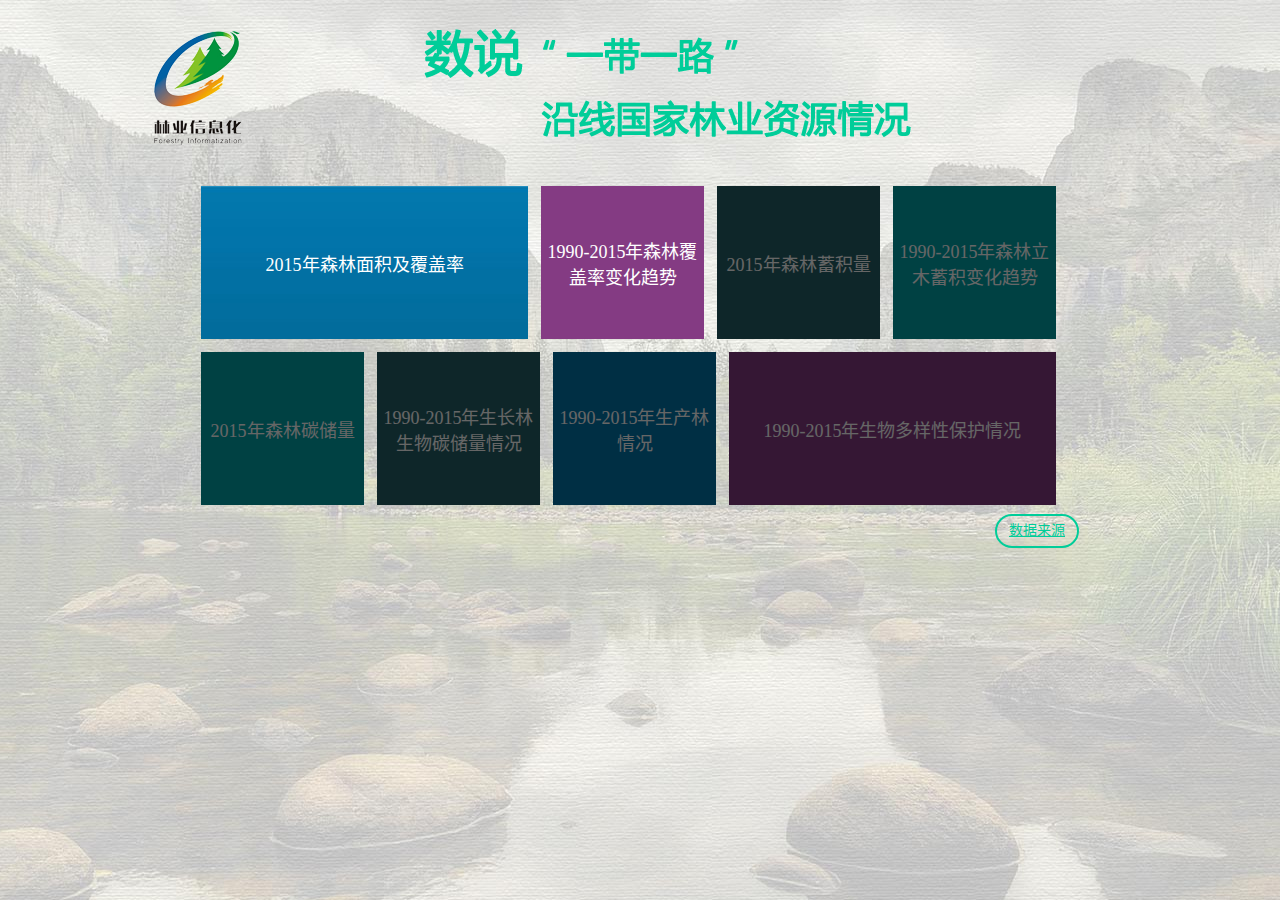
<file: index.html>
﻿<!DOCTYPE html>
<html lang="zh-CN">
<head>
    <meta charset="UTF-8">
    <title>“一带一路”沿线国家林业资源情况</title>
    <link href="css/gtstaqyi.css" rel="stylesheet" type="text/css" />
</head>

<body style="background:url(images/zongtimubiao-bg.jpg) center top;">
	<div class="div-box" style="background:none;">
    	<div class="div-cont" style="background:none;">
            <div class="banner"></div>
            <div class="cont-box">
                <div class="hr_30"></div>
                <div class="main-cloum clearfix">
                    <div class="box01 box-big">
                        <p><a href="page.html" target='_blank'>2015年森林面积及覆盖率</a></p>
                    </div>
                    <div class="box02 box-small">
                        <p><a href="page2.html">1990-2015年森林覆盖率变化趋势</a></p>
                    </div>
                    <div class="box03 box-small">
                        <div class="model"></div>
                        <p><a href="lzsyl.html">2015年森林蓄积量</a></p>
                    </div>
                    <div class="box04 box-small">
                        <div class="model"></div>
                        <p><a href="gyldmj.html">1990-2015年森林立木蓄积变化趋势</a></p>
                    </div>			
                    <div class="box05 box-small">
                        <div class="model"></div>
                        <p><a href="slhz.html">2015年森林碳储量</a></p>
                    </div>
                    <div class="box06 box-small">
                        <div class="model"></div>
                        <p><a href="slxjl.html">1990-2015年生长林生物碳储量情况</a></p>
                    </div>
                    <div class="box07 box-small">
                        <div class="model"></div>
                        <p><a href="shtd.html">1990-2015年生产林情况</a></p>
                    </div>
                    <div class="box08 box-big">
                        <div class="model"></div>
                        <p><a href="lycyzcz.html">1990-2015年生物多样性保护情况</a></p>
                    </div>
                    <!-- <div class="box09">
                        
                        <p><a href="sdmj.html">湿地面积</a></p>
                        
                    </div>
                    <div class="box10">
                        <p><a href="yhsw.html">林业有害生物<br/>成灾率</a></p>
                    </div>
                    <div class="box11">
                        
                        <p><a href="slgy.html">森林公园总数</a></p>
                    </div>
                    <div class="box12">
                        
                        <p><a href="lyzrbhq.html">林业自然<br />保护区面积<br/>占国土面积</a></p>
                    </div>
                    <div class="box13">
                        
                        <p><a href="ldbyl.html">林地保有量</a></p>
                    </div>
                    <div class="box14">
                        
                        <p><a href="dzw.html">国家重点保护<br/>野生动植物<br/>保护率</a></p>
                    </div>
                    <div class="box15">
                        <p><a href="csjc.html">城市建成区<br/>绿化覆盖率</a></p>
                    </div>
                    <div class="box16">
                        <p><a href="sljdyk.html">森林旅游累计接待游客</a></p>
                    </div> -->
                    
                    
                    <div class="hr_30"></div>
                    <div id="pop" class="pop" style="display:none; "> 
                       <div class="pop_head"><a href="javascript:void(0);" onClick="hide()">关闭</a></div> 
                       <div class="pop_body" style="line-height:28px;">联合国粮农组织发布 《2015全球森林资源评估报告》
</div> 
                    </div> 
                    <div class="sjly"><a href="javascript:void(0);" onClick="show();">数据来源</a></div>
                </div>
                
            </div>
        </div>
    </div>
	
<script type="text/javascript"> 
var EX = {
  addEvent:function(k,v){
    var me = this;
    if (me.addEventListener)
      me.addEventListener(k, v, false);
    else if(me.attachEvent)
      me.attachEvent("on" + k, v);
    else
      me["on" + k] = v;
  },
  removeEvent:function(k,v){
    var me = this;
    if (me.removeEventListener)
      me.removeEventListener(k, v, false);
    else if (me.detachEvent)
      me.detachEvent("on" + k, v);
    else
      me["on" + k] = null;
  },
  stop:function(evt){
    evt = evt || window.event;
    evt.stopPropagation?evt.stopPropagation():evt.cancelBubble=true;
  }
};
document.getElementById('pop').onclick = EX.stop;
var url = '#'; 
function show(){ 
var o = document.getElementById('pop'); 
o.style.display = ""; 
setTimeout(function(){EX.addEvent.call(document,'click',hide);});
} 
function hide(){ 
var o = document.getElementById('pop'); 
o.style.display = "none"; 
EX.removeEvent.call(document,'click',hide);
} 
</script> 

</body>
</html>
</file>
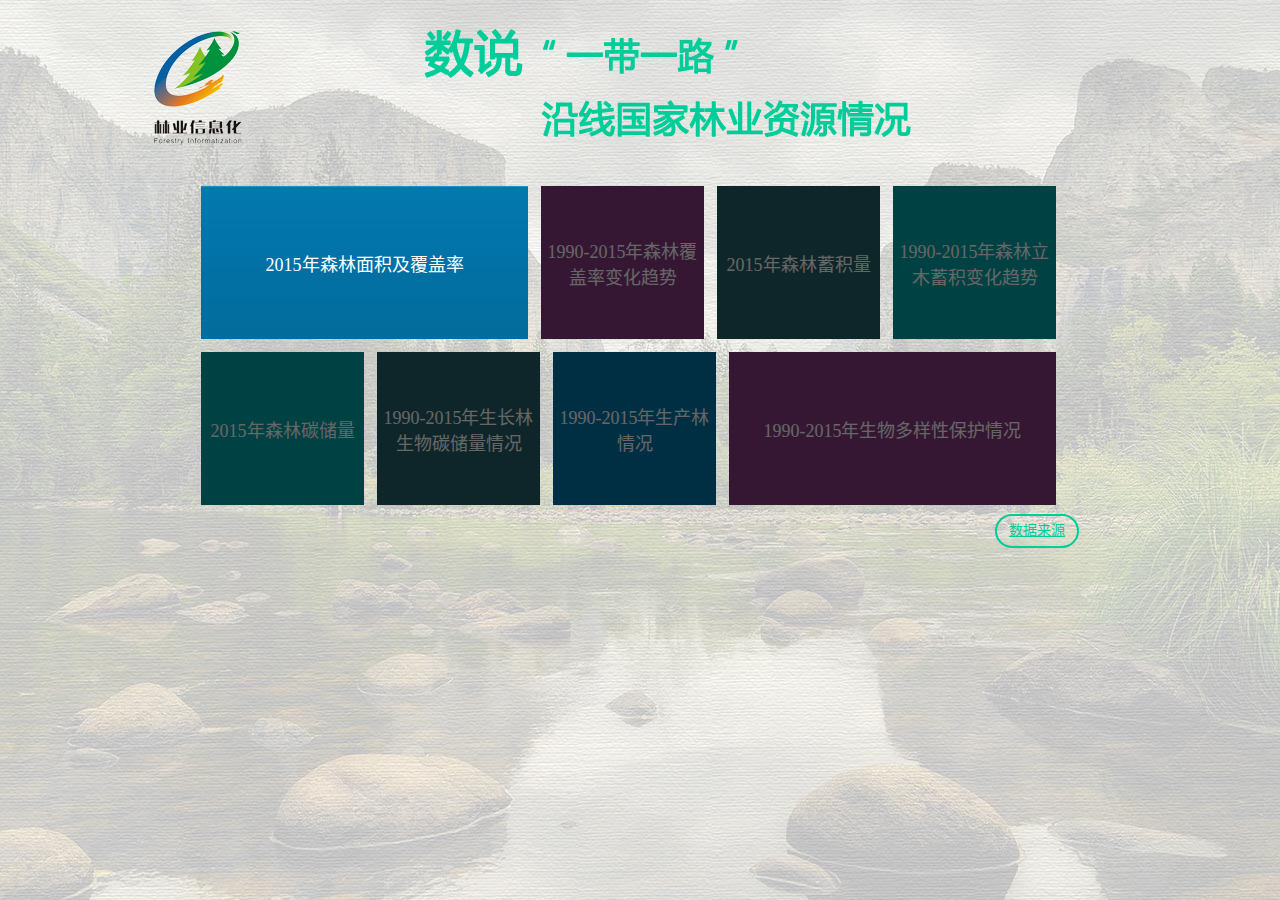
<file: index1.html>
﻿<!DOCTYPE html>
<html lang="zh-CN">
<head>
    <meta charset="UTF-8">
    <title>“一带一路”沿线国家林业资源情况</title>
    <meta id="viewport" name="viewport" content="width=device-width; initial-scale=1.0; maximum-scale=1; user-scalable=no;">
    <link href="css/gtstaqyi.css" rel="stylesheet" type="text/css" />
</head>

<body style="background:url(images/zongtimubiao-bg.jpg) center top;">
	<div class="div-box" style="background:none;">
    	<div class="div-cont" style="background:none;">
            <div class="banner"></div>
            <div class="cont-box">
                <div class="hr_30"></div>
                <div class="main-cloum clearfix">
                    <div class="box01 box-big">
                        <p><a href="page1.html" target='_blank'>2015年森林面积及覆盖率</a></p>
                    </div>
                    <div class="box02 box-small">
                        <div class="model"></div>
                        <p><a href="kj.html">1990-2015年森林覆盖率变化趋势</a></p>
                    </div>
                    <div class="box03 box-small">
                        <div class="model"></div>
                        <p><a href="lzsyl.html">2015年森林蓄积量</a></p>
                    </div>
                    <div class="box04 box-small">
                        <div class="model"></div>
                        <p><a href="gyldmj.html">1990-2015年森林立木蓄积变化趋势</a></p>
                    </div>			
                    <div class="box05 box-small">
                        <div class="model"></div>
                        <p><a href="slhz.html">2015年森林碳储量</a></p>
                    </div>
                    <div class="box06 box-small">
                        <div class="model"></div>
                        <p><a href="slxjl.html">1990-2015年生长林生物碳储量情况</a></p>
                    </div>
                    <div class="box07 box-small">
                        <div class="model"></div>
                        <p><a href="shtd.html">1990-2015年生产林情况</a></p>
                    </div>
                    <div class="box08 box-big">
                        <div class="model"></div>
                        <p><a href="lycyzcz.html">1990-2015年生物多样性保护情况</a></p>
                    </div>
                    <!-- <div class="box09">
                        
                        <p><a href="sdmj.html">湿地面积</a></p>
                        
                    </div>
                    <div class="box10">
                        <p><a href="yhsw.html">林业有害生物<br/>成灾率</a></p>
                    </div>
                    <div class="box11">
                        
                        <p><a href="slgy.html">森林公园总数</a></p>
                    </div>
                    <div class="box12">
                        
                        <p><a href="lyzrbhq.html">林业自然<br />保护区面积<br/>占国土面积</a></p>
                    </div>
                    <div class="box13">
                        
                        <p><a href="ldbyl.html">林地保有量</a></p>
                    </div>
                    <div class="box14">
                        
                        <p><a href="dzw.html">国家重点保护<br/>野生动植物<br/>保护率</a></p>
                    </div>
                    <div class="box15">
                        <p><a href="csjc.html">城市建成区<br/>绿化覆盖率</a></p>
                    </div>
                    <div class="box16">
                        <p><a href="sljdyk.html">森林旅游累计接待游客</a></p>
                    </div> -->
                    
                    
                    <div class="hr_30"></div>
                    <div id="pop" class="pop" style="display:none; "> 
                       <div class="pop_head"><a href="javascript:void(0);" onClick="hide()">关闭</a></div> 
                       <div class="pop_body" style="line-height:28px;">联合国粮农组织发布 《2015全球森林资源评估报告》
</div> 
                    </div> 
                    <div class="sjly"><a href="javascript:void(0);" onClick="show();">数据来源</a></div>
                </div>
                
            </div>
        </div>
    </div>
	
<script type="text/javascript"> 
var EX = {
  addEvent:function(k,v){
    var me = this;
    if (me.addEventListener)
      me.addEventListener(k, v, false);
    else if(me.attachEvent)
      me.attachEvent("on" + k, v);
    else
      me["on" + k] = v;
  },
  removeEvent:function(k,v){
    var me = this;
    if (me.removeEventListener)
      me.removeEventListener(k, v, false);
    else if (me.detachEvent)
      me.detachEvent("on" + k, v);
    else
      me["on" + k] = null;
  },
  stop:function(evt){
    evt = evt || window.event;
    evt.stopPropagation?evt.stopPropagation():evt.cancelBubble=true;
  }
};
document.getElementById('pop').onclick = EX.stop;
var url = '#'; 
function show(){ 
var o = document.getElementById('pop'); 
o.style.display = ""; 
setTimeout(function(){EX.addEvent.call(document,'click',hide);});
} 
function hide(){ 
var o = document.getElementById('pop'); 
o.style.display = "none"; 
EX.removeEvent.call(document,'click',hide);
} 
</script> 

</body>
</html>
</file>
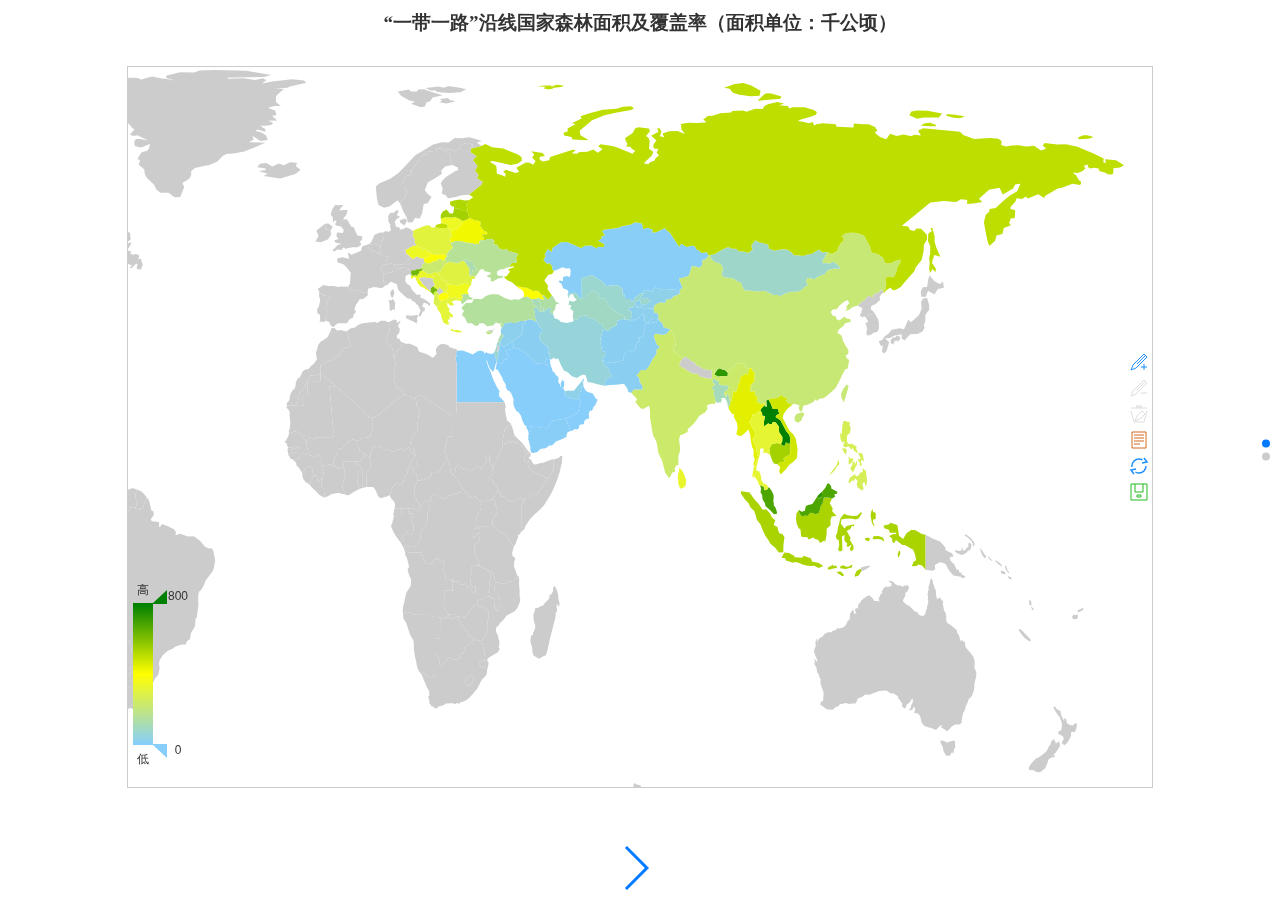
<file: page.html>
<!DOCTYPE html>
<html lang="en">
<head>
	<meta charset="UTF-8">
	<title>“一带一路”沿线国家森林面积及覆盖率</title>
    <link rel="stylesheet" href="css/swiper.min.css">
    <link rel="stylesheet" href="css/style.css">
    <!-- <script src="js/swiper.animate1.0.2.min.js"></script> -->
</head>
<body>
     <div class="swiper-container">
        <div class="swiper-wrapper">
            <div class="swiper-slide">
                <p class="title">“一带一路”沿线国家森林面积及覆盖率（面积单位：千公顷）</p>
                <div id="main" class="swiper-no-swiping" style="width: 80%;height: 80%; border:1px solid #ccc; margin: 30px auto;"></div>
                <div class="swiper-button-next"></div>
            </div>
            <div class="swiper-slide">
                <div id="echarts2" class="swiper-no-swiping" style="width: 80%;height: 80%; border:1px solid #ccc; position: absolute;top:60px;left:50%;transform: translateX(-50%);"></div>
                <div id="echarts3" class="swiper-no-swiping" style="width: 80%;height: 80%; border:1px solid #ccc;position: absolute;top:60px;left:50%;transform: translateX(-50%); visibility: hidden;"></div>
                <!-- <div class="swiper-button-prev"></div> -->
        <div class="sort">
            <span onclick="fn1()">森林覆盖面积排序</span>
            <span onclick="fn2()">森林覆盖率排序</span>
        </div>
            </div>
        </div>
        <div class="swiper-pagination"></div>
    </div>
</body>
</html>
<script src="js/swiper.min.js"></script>
<script> 
var mySwiper = new Swiper('.swiper-container', {
    direction:'vertical',
    mousewheelControl:true,
    pagination : '.swiper-pagination',
    noSwiping : true,
    nextButton:'.swiper-button-next',
})
</script>
<script src="js/echarts-all.js"></script>
<script src="js/mapData.js"></script>
<script>
var option = {
    tooltip : {
        show: true,
        trigger: 'item',
        formatter : function (params) {
            // console.log(params);
            if(typeof(params.value)!='number'){
                option.tooltip.show = false;
                return '';
            }else{
                var value = (params.value + '').split('.');
                /*value = value[0].replace(/(\d{1,3})(?=(?:\d{3})+(?!\d))/g, '$1,')
                        + '（' + value[1].slice(0,-1)+'.'+ value[1].slice(-1)+'%）';*/
                var value1 = value[1].replace(/(\d{1,3})(?=(?:\d{3})+(?!\d))/g, '$1,');
                var value2 =  value[0].length>1?value[0].slice(0,-1)+'.'+ value[0].slice(-1)+'%':'0.'+ value[0].slice(-1)+'%';
                // console.log(params.name + '<br/>森林覆盖面积:&nbsp;' + value1 +'<br/>森林覆盖率：'+value2);
                return params.name + '<br/>森林覆盖面积:&nbsp;' + value1 +'<br/>森林覆盖率：'+value2;
            }
            
        }
    },
    toolbox: {
        show : true,
        orient : 'vertical',
        x: 'right',
        y: 'center',
        feature : {
            mark : {show: true},
            dataView : {show: true, readOnly: false},
            restore : {show: true},
            saveAsImage : {show: true}
        }
    },
    dataRange: {
        min: 0,
        max: 800,
        text:['高','低'],
        realtime: false,
        calculable : true,
        // color: ['violet','blue','cyan','green','yellow','orange','red']
        // color:['green','yellow','red']
        // color:['orangered','yellow','lightskyblue']
        color:['green','yellow','lightskyblue']
    },
    series : [
        {
            name: '森林覆盖面积(千公顷)/占土地百分比',
            type: 'map',
            mapType: 'world',
            roam: true,
            mapLocation: {
                x : -500,
                y : 3,
                // width:'2000',
                height:'780'
            },
            itemStyle:{
                emphasis:{label:{show:true}}
            },
            data:map_Data, 
            nameMap : nameMap
        }
    ]
};
var app = echarts.init(document.getElementById('main'));
app.setOption(option);

var names = [];
var values = [];
var percent = [];
var myChart = echarts.init(document.getElementById('echarts2'));
var myChart2 = echarts.init(document.getElementById('echarts3'));
    datas = sheng(datas);
    for (var i = 0; i < datas.length; i++) {
        names.push(datas[i].name);
        values.push(datas[i].value);
        percent.push(datas[i].percent);
    };
    initData(myChart);
datas = sheng2(datas);
var names = [];
var values = [];
var percent = [];
    for (var i = 0; i < datas.length; i++) {
        names.push(datas[i].name);
        values.push(datas[i].value);
        percent.push(datas[i].percent);
    };
    initData(myChart2);
function sheng(array) {
    var i = 0,
    len = array.length,
    j, d;
    for (; i < len; i++) {
        for (j = 0; j < len; j++) {
            if (array[i].value < array[j].value) {
                d = array[j];
                array[j] = array[i];
                array[i] = d;
            }
        }
    }
    return array;
}
function sheng2(array){
    var i = 0,
    len = array.length,
    j, d;
    for (; i < len; i++) {
        for (j = 0; j < len; j++) {
            if (array[i].percent < array[j].percent) {
                d = array[j];
                array[j] = array[i];
                array[i] = d;
            }
        }
    }
    return array;
}
function fn1(){
    document.getElementById('echarts2').style.visibility = '';
    document.getElementById('echarts3').style.visibility = 'hidden';
}
function fn2(){
    document.getElementById('echarts2').style.visibility = 'hidden';
    document.getElementById('echarts3').style.visibility = '';
}
function initData(myChart){
    var option4 = {
    tooltip : {
        trigger: 'axis'
    },
    legend:{
        data:['森林覆盖面积','森林覆盖率']
    },
    toolbox: {
        show : true,
        feature : {
            mark : {show: true},
            dataZoom : {show: true},
            dataView : {show: true},
            magicType : {show: true, type: ['bar', 'line']},
            restore : {show: true},
            saveAsImage : {show: true}
        }
    },
    dataZoom : {
        show : true,
        realtime : true,
        start : 0,
        end : 40
    },
    xAxis : [
        {
            type : 'category',
            data : names
        }
    ],
    yAxis : [
        {
            type : 'value',
            name: '森林覆盖面积'
        },
        {
            type: 'value',
            name: '森林覆盖率',
            min: 0,
            max: 100,
            /*axisLabel: {
                formatter: '{value} %'
            }*/
        }

    ],
    series : [
        {
            name:'森林覆盖面积',
            type:'bar',
            data: values
        },
        {
            name:'森林覆盖率',
            type:'line',
            yAxisIndex: 1,
            data: percent
        }
    ],
    calculable:false
};
    myChart.setOption(option4,true);
}
</script>
</file>
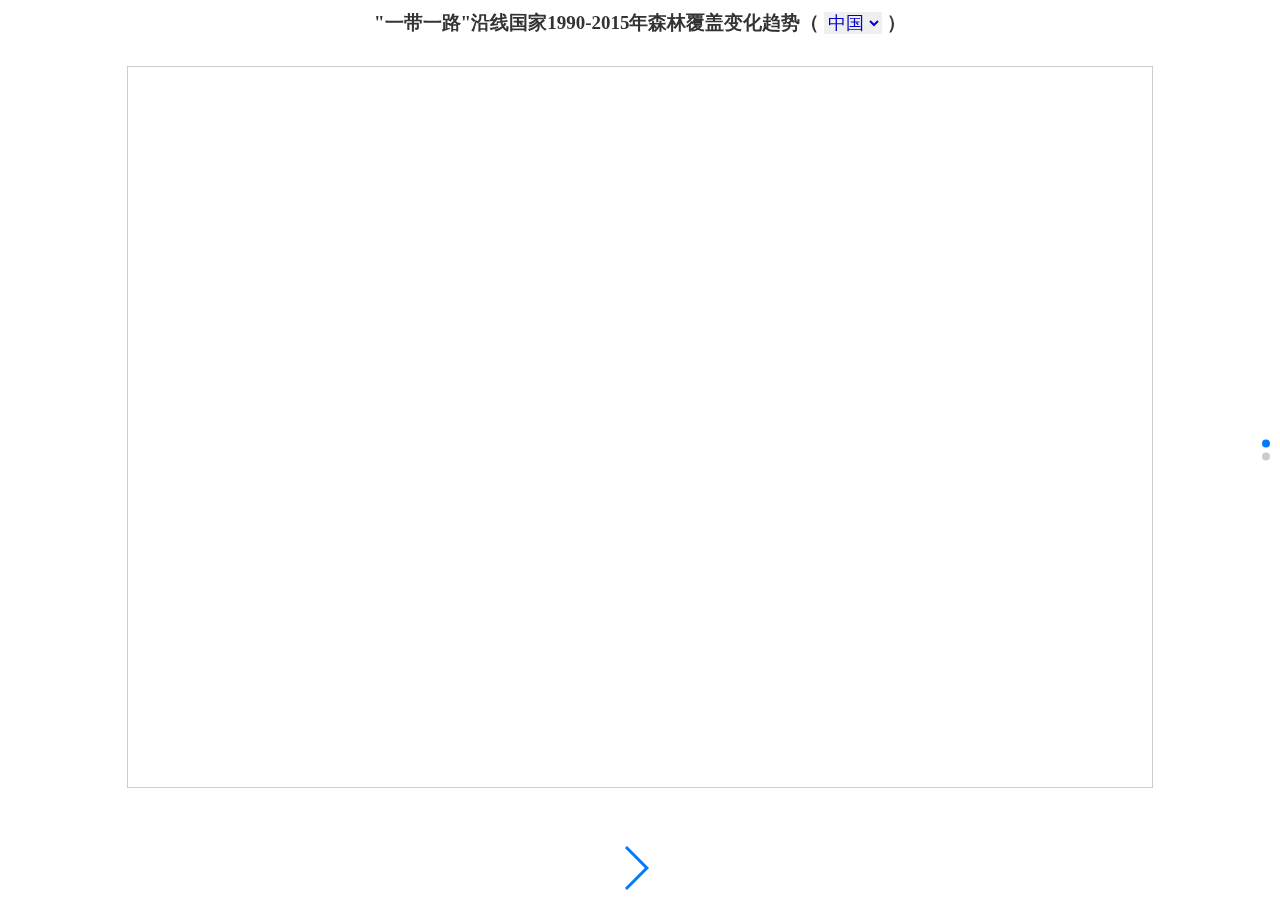
<file: page2-1.html>
<!DOCTYPE html>
<html lang="en">
<head>
    <meta charset="UTF-8">
    <meta http-equiv="X-UA-Compatible" content="IE=edge">
    <meta name="viewport" content="width=device-width, initial-scale=1.0">
    <meta name="description" content="ECharts">
    <meta name="author" content="kener.linfeng@gmail.com">
    <title>"一带一路"沿线国家1990-2015年森林覆盖变化趋势</title>
    <link rel="stylesheet" href="css/swiper.min.css">
    <link rel="stylesheet" href="css/style.css">
    <style>
        #county:focus {
            border: none;
        }
    </style>
</head>
<body>
<div class="swiper-container">
    <div class="swiper-wrapper">
        <div class="swiper-slide">
            <p class="title">"一带一路"沿线国家1990-2015年森林覆盖变化趋势（
                <select name="" id="county" style="color: rgb(0, 0, 204);border: none;font-size: 18px;">
                    <option value="China">中国</option>
                    <option value="Mongolia">蒙古国</option>
                    <option value="Malaysia">马来西亚</option>
                    <option value="Indonesia">印度尼西亚</option>
                    <option value="Myanmar">缅甸</option>
                    <option value="Thailand">泰国</option>
                    <option value="Laos">老挝</option>
                    <option value="Cambodia">柬埔寨</option>
                    <option value="Vietnam">越南</option>
                    <option value="Brunei">文莱</option>
                    <option value="Philippines">菲律宾</option>
                    <option value="Iran">伊朗</option>
                    <option value="Iraq">伊拉克</option>
                    <option value="Turkey">土耳其</option>
                    <option value="Syria">叙利亚</option>
                    <option value="Jordan">约旦</option>
                    <option value="Lebanon">黎巴嫩</option>
                    <option value="Israel">以色列</option>
                    <option value="Saudi Arabia">沙特阿拉伯</option>
                    <option value="Yemen">也门</option>
                    <option value="Oman">阿曼</option>
                    <option value="United Arab Emirates">阿联酋</option>
                    <option value="Qatar">卡塔尔</option>
                    <option value="Kuwait">科威特</option>
                    <option value="Greece">希腊</option>
                    <option value="Cyprus">塞浦路斯</option>
                    <option value="Egypt">埃及</option>
                    <option value="India">印度</option>
                    <option value="Pakistan">巴基斯坦</option>
                    <option value="Bangladesh">孟加拉</option>
                    <option value="Afghanistan">阿富汗</option>
                    <option value="Sri Lanka">斯里兰卡</option>
                    <option value="Bhutan">不丹</option>
                    <option value="Kazakhstan">哈萨克斯坦</option>
                    <option value="Uzbekistan">乌兹别克斯坦</option>
                    <option value="Turkmenistan">土库曼斯坦</option>
                    <option value="Tajikistan">塔吉克斯坦</option>
                    <option value="Kyrgyzstan">吉尔吉斯斯坦</option>
                    <option value="Russia">俄罗斯</option>
                    <option value="Ukraine">乌克兰</option>
                    <option value="Belarus">白俄罗斯</option>
                    <option value="Georgia">格鲁吉亚</option>
                    <option value="Azerbaijan">阿塞拜疆</option>
                    <option value="Armenia">亚美尼亚</option>
                    <option value="Moldova">摩尔多瓦</option>
                    <option value="Poland">波兰</option>
                    <option value="Lithuania">立陶宛</option>
                    <option value="Estonia">爱沙尼亚</option>
                    <option value="Latvia">拉脱维亚</option>
                    <option value="Czech Republic">捷克</option>
                    <option value="Slovakia">斯洛伐克</option>
                    <option value="Hungary">匈牙利</option>
                    <option value="Slovenia">斯洛文尼亚</option>
                    <option value="Croatia">克罗地亚</option>
                    <option value="Montenegro">黑山</option>
                    <option value="Republic of Serbia">塞尔维亚</option>
                    <option value="Albania">阿尔巴尼亚</option>
                    <option value="Romania">罗马尼亚</option>
                    <option value="Bulgaria">保加利亚</option>
                </select>
                ）
            </p>
            <div id="main" class="swiper-no-swiping"
                 style="width: 80%;height: 80%; border:1px solid #ccc; margin: 30px auto;"></div>
            <div class="swiper-button-next"></div>
        </div>
        <div class="swiper-slide">
            
            <div id="echarts2" class="swiper-no-swiping"
                 style="width: 80%;height: 80%; border:1px solid #ccc; position: absolute;top:60px;left:50%;transform: translateX(-50%);"></div>
            <!-- <div class="sort">
                <select name="" id="county">
                                    <option value="China">中国</option>
                                    <option value="Mongolia">蒙古国</option>
                                    <option value="Malaysia">马来西亚</option>
                                    <option value="Indonesia">印度尼西亚</option>
                                    <option value="Myanmar">缅甸</option>
                                    <option value="Thailand">泰国</option>
                                    <option value="Laos">老挝</option>
                                    <option value="Cambodia">柬埔寨</option>
                                    <option value="Vietnam">越南</option>
                                    <option value="Brunei">文莱</option>
                                    <option value="Philippines">菲律宾</option>
                                    <option value="Iran">伊朗</option>
                                    <option value="Iraq">伊拉克</option>
                                    <option value="Turkey">土耳其</option>
                                    <option value="Syria">叙利亚</option>
                                    <option value="Jordan">约旦</option>
                                    <option value="Lebanon">黎巴嫩</option>
                                    <option value="Israel">以色列</option>
                                    <option value="Saudi Arabia">沙特阿拉伯</option>
                                    <option value="Yemen">也门</option>
                                    <option value="Oman">阿曼</option>
                                    <option value="United Arab Emirates">阿联酋</option>
                                    <option value="Qatar">卡塔尔</option>
                                    <option value="Kuwait">科威特</option>
                                    <option value="Greece">希腊</option>
                                    <option value="Cyprus">塞浦路斯</option>
                                    <option value="Egypt">埃及</option>
                                    <option value="India">印度</option>
                                    <option value="Pakistan">巴基斯坦</option>
                                    <option value="Bangladesh">孟加拉</option>
                                    <option value="Afghanistan">阿富汗</option>
                                    <option value="Sri Lanka">斯里兰卡</option>
                                    <option value="Bhutan">不丹</option>
                                    <option value="Kazakhstan">哈萨克斯坦</option>
                                    <option value="Uzbekistan">乌兹别克斯坦</option>
                                    <option value="Turkmenistan">土库曼斯坦</option>
                                    <option value="Tajikistan">塔吉克斯坦</option>
                                    <option value="Kyrgyzstan">吉尔吉斯斯坦</option>
                                    <option value="Russia">俄罗斯</option>
                                    <option value="Ukraine">乌克兰</option>
                                    <option value="Belarus">白俄罗斯</option>
                                    <option value="Georgia">格鲁吉亚</option>
                                    <option value="Azerbaijan">阿塞拜疆</option>
                                    <option value="Armenia">亚美尼亚</option>
                                    <option value="Moldova">摩尔多瓦</option>
                                    <option value="Poland">波兰</option>
                                    <option value="Lithuania">立陶宛</option>
                                    <option value="Estonia">爱沙尼亚</option>
                                    <option value="Latvia">拉脱维亚</option>
                                    <option value="Czech Republic">捷克</option>
                                    <option value="Slovakia">斯洛伐克</option>
                                    <option value="Hungary">匈牙利</option>
                                    <option value="Slovenia">斯洛文尼亚</option>
                                    <option value="Croatia">克罗地亚</option>
                                    <option value="Montenegro">黑山</option>
                                    <option value="Republic of Serbia">塞尔维亚</option>
                                    <option value="Albania">阿尔巴尼亚</option>
                                    <option value="Romania">罗马尼亚</option>
                                    <option value="Bulgaria">保加利亚</option>
                                </select>
            </div> -->
        </div>
    </div>
    <div class="swiper-pagination"></div>
</div>
</body>
</html>
<script src="js/swiper.min.js"></script>
<script>
    var mySwiper = new Swiper('.swiper-container', {
        direction: 'vertical',
        mousewheelControl: true,
        pagination: '.swiper-pagination',
        noSwiping: true,
        nextButton: '.swiper-button-next',
    })
</script>
<script src="js/echarts-all.js"></script>
<script src="js/mapData.js"></script>
<script src="js/data.js"></script>
<script>
/* var option = {
        timeline: {
            data: [
                '1', '2', '3', '4'
            ],
            label: {
                formatter: function (s) {
                    switch(s){
                        case '1' : return "1990-2000" ; break;
                        case '2' : return "2000-2010" ; break;
                        case '3' : return "2010-2015" ; break;
                        case '4' : return "1990-2015" ; break;
                    }
                }
            },
            controlPosition:'none',
            autoPlay: false,
            playInterval: 2000
        },
        options: [
            {
                title: {
                    'text': '1990-2000年沿线各国森林覆盖面积增长率',
                },
                tooltip: tooltip,
                toolbox: toolBox,
                dataRange: dataRange,
                series: [{
                    name: '森林覆盖面积(千公顷)/占土地百分比',
                    type: 'map',
                    mapType: 'world',
                    roam: true,
                    mapLocation: {
                        x: -500,
                        y: 3,
                        // width:'2000',
                        height: '780'
                    },
                    itemStyle: {
                        emphasis: {label: {show: true}}
                    },
                    data: data1,
                    nameMap: nameMap
                }]
            },
            {
                title: {
                    'text': '2000-2010年沿线各国森林覆盖面积增长率',
                },
                tooltip: tooltip,
                toolbox: toolBox,
                dataRange: dataRange,
                series: [{
                    name: '森林覆盖面积(千公顷)/占土地百分比',
                    type: 'map',
                    mapType: 'world',
                    roam: true,
                    mapLocation: {
                        x: -500,
                        y: 3,
                        // width:'2000',
                        height: '780'
                    },
                    itemStyle: {
                        emphasis: {label: {show: true}}
                    },
                    data: map_Data_2000,
                    nameMap: nameMap
                }]
            },
            {
                title: {
                    'text': '2010-2015年沿线各国森林覆盖面积增长率',
                },
                tooltip: tooltip,
                toolbox: toolBox,
                dataRange: dataRange,
                series: [{
                    name: '森林覆盖面积(千公顷)/占土地百分比',
                    type: 'map',
                    mapType: 'world',
                    roam: true,
                    mapLocation: {
                        x: -500,
                        y: 3,
                        // width:'2000',
                        height: '780'
                    },
                    itemStyle: {
                        emphasis: {label: {show: true}}
                    },
                    data: map_Data_2005,
                    nameMap: nameMap
                }]
            },
            {
                title: {
                    'text': '1990-2015年沿线各国森林覆盖面积增长率',
                },
                tooltip: tooltip,
                toolbox: toolBox,
                dataRange: dataRange,
                series: [{
                    name: '森林覆盖面积(千公顷)/占土地百分比',
                    type: 'map',
                    mapType: 'world',
                    roam: true,
                    mapLocation: {
                        x: -500,
                        y: 3,
                        // width:'2000',
                        height: '780'
                    },
                    itemStyle: {
                        emphasis: {label: {show: true}}
                    },
                    data: map_Data_2010,
                    nameMap: nameMap
                }]
            }
        ]
    };
    var app = echarts.init(document.getElementById('main'));
    app.setOption(option);
    var ecConfig = echarts.config;
    app.on(ecConfig.EVENT.DATA_CHANGED, function (param){
        alert(1);
    }) */
    document.getElementById('county').onchange = function () {
        // alert(this.value);
        var mainBox = document.getElementById('main');
        var myChart = null;
        mainBox.innerHTML = '';
        var _html = '<div id="main2" class="swiper-no-swiping" style="width: 100%;height: 100%;"></div>';
        mainBox.innerHTML = _html;
        var box = document.getElementById('main2');
        box.innerHTML = this.value;
        var option = {
            timeline: {
                data: [
                    '1', '2', '3', '4'
                ],
                label: {
                    formatter: function (s) {
                        switch(s){
                            case '1' : return "1990-2000" ; break;
                            case '2' : return "2000-2010" ; break;
                            case '3' : return "2010-2015" ; break;
                            case '4' : return "1990-2015" ; break;
                        }
                    }
                },
            controlPosition:'none',
            autoPlay: false,
            playInterval: 2000
        },
        options: [
            {
                title: {
                    'text': '1990-2000年沿线各国森林覆盖面积增长率',
                },
                tooltip: tooltip,
                toolbox: toolBox,
                dataRange: dataRange,
                series: [{
                    name: '森林覆盖面积(千公顷)/占土地百分比',
                    type: 'map',
                    mapType: 'world',
                    roam: true,
                    mapLocation: {
                        x: -500,
                        y: 3,
                        // width:'2000',
                        height: '780'
                    },
                    itemStyle: {
                        emphasis: {label: {show: true}}
                    },
                    data: data1,
                    nameMap: nameMap
                }]
            },
            {
                title: {
                    'text': '2000-2010年沿线各国森林覆盖面积增长率',
                },
                tooltip: tooltip,
                toolbox: toolBox,
                dataRange: dataRange,
                series: [{
                    name: '森林覆盖面积(千公顷)/占土地百分比',
                    type: 'map',
                    mapType: 'world',
                    roam: true,
                    mapLocation: {
                        x: -500,
                        y: 3,
                        // width:'2000',
                        height: '780'
                    },
                    itemStyle: {
                        emphasis: {label: {show: true}}
                    },
                    data: map_Data_2000,
                    nameMap: nameMap
                }]
            },
            {
                title: {
                    'text': '2010-2015年沿线各国森林覆盖面积增长率',
                },
                tooltip: tooltip,
                toolbox: toolBox,
                dataRange: dataRange,
                series: [{
                    name: '森林覆盖面积(千公顷)/占土地百分比',
                    type: 'map',
                    mapType: 'world',
                    roam: true,
                    mapLocation: {
                        x: -500,
                        y: 3,
                        // width:'2000',
                        height: '780'
                    },
                    itemStyle: {
                        emphasis: {label: {show: true}}
                    },
                    data: map_Data_2005,
                    nameMap: nameMap
                }]
            },
            {
                title: {
                    'text': '1990-2015年沿线各国森林覆盖面积增长率',
                },
                tooltip: tooltip,
                toolbox: toolBox,
                dataRange: dataRange,
                series: [{
                    name: '森林覆盖面积(千公顷)/占土地百分比',
                    type: 'map',
                    mapType: 'world',
                    roam: true,
                    mapLocation: {
                        x: -500,
                        y: 3,
                        // width:'2000',
                        height: '780'
                    },
                    itemStyle: {
                        emphasis: {label: {show: true}}
                    },
                    data: map_Data_2010,
                    nameMap: nameMap
                }]
            }
        ]
    };
    };
</script>
<script src="js/select.js"></script>
</file>
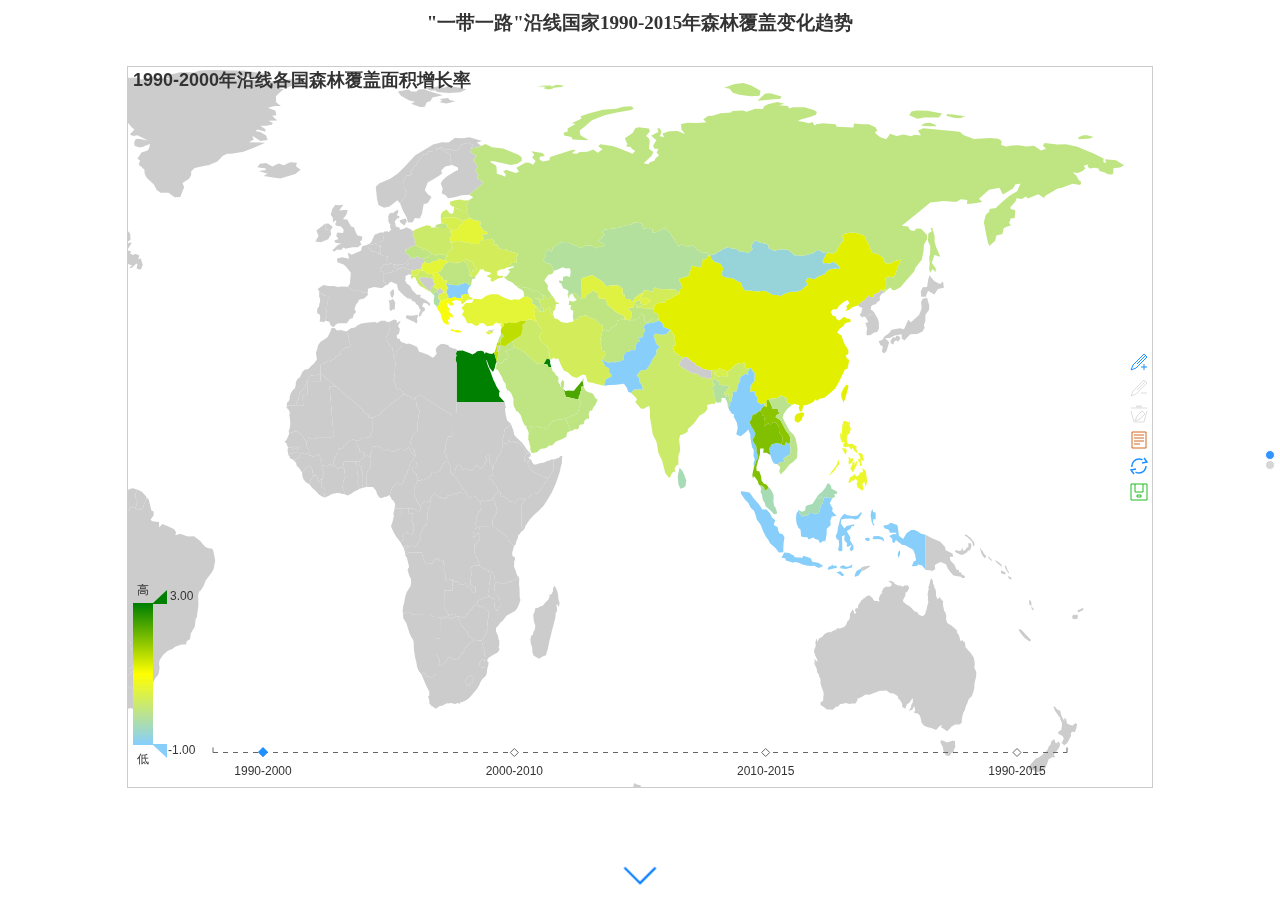
<file: page2.html>
<!DOCTYPE html>
<html lang="en">
<head>
    <meta charset="UTF-8">
    <meta http-equiv="X-UA-Compatible" content="IE=edge">
    <meta name="viewport" content="width=device-width, initial-scale=1.0">
    <meta name="description" content="ECharts">
    <meta name="author" content="kener.linfeng@gmail.com">
    <title>"一带一路"沿线国家1990-2015年森林覆盖变化趋势</title>
    <!--<link rel="stylesheet" href="css/swiper.min.css">-->
    <link rel="stylesheet" href="css/idangerous.swiper2.7.6.css">
    <script src="js/idangerous.swiper2.7.6.js"></script>
    <link rel="stylesheet" href="css/style.css">
    <style>
        #county:focus {
            border: none;
            outline: none;
        }

        .swiper-slide {
            position: relative;
        }

        .pagination {
            position: absolute;
            z-index: 20;
            right: 10px;
            top: 50%;
            width: 10px;
            text-align: center;
        }

        .swiper-pagination-switch {
            display: block;
            width: 8px;
            height: 8px;
            border-radius: 8px;
            margin-bottom: 6px;
            background: #ccc;
            margin: 0 5px;
            opacity: 0.8;
            border: 1px solid #fff;
            cursor: pointer;
        }

        .swiper-active-switch {
            background: #007aff;
        }

        .swiper-button-next {
            cursor: pointer;
        }

        select {
            /*! *Chrome和Firefox里面的边框是不一样的，所以复写了一下 *!*/
            border: solid 1px #000;

            /*! *很关键：将默认的select选择框样式清除 *!*/
            appearance: none;
            -moz-appearance: none;
            -webkit-appearance: none;

            /*! *在选择框的最右侧中间显示小箭头图片 *!*/
            background: url("images/2.png") no-repeat scroll right center transparent;

            /*! *为下拉小箭头留出一点位置，避免被文字覆盖 *!*/
            padding-right: 14px;
        }

        /*清除ie的默认选择框样式清除，隐藏下拉箭头*/
        select::-ms-expand {
            display: none;
        }

    </style>
</head>
<body>
<div class="swiper-container">
    <div class="swiper-wrapper">
        <div class="swiper-slide">
            <p class="title">"一带一路"沿线国家1990-2015年森林覆盖变化趋势</p>
            <div id="main" class="swiper-no-swiping"
                 style="width: 80%;height: 80%; border:1px solid #ccc; margin: 30px auto;"></div>
            <div class="swiper-button-next" onclick="next();"><img src="images/next.png" alt=""></div>
        </div>
        <div class="swiper-slide">
            <p class="title">"一带一路"沿线国家1990-2015年森林覆盖变化趋势（
                <select name="" class="select" id="county" style="color: rgb(0, 0, 204);border: none;font-size: 18px;"
                        onclick="resetSelectWidth(this)">
                    <option value="China">中国</option>
                    <option value="Mongolia">蒙古国</option>
                    <option value="Malaysia">马来西亚</option>
                    <option value="Indonesia">印度尼西亚</option>
                    <option value="Myanmar">缅甸</option>
                    <option value="Thailand">泰国</option>
                    <option value="Laos">老挝</option>
                    <option value="Cambodia">柬埔寨</option>
                    <option value="Vietnam">越南</option>
                    <option value="Brunei">文莱</option>
                    <option value="Philippines">菲律宾</option>
                    <option value="Iran">伊朗</option>
                    <option value="Iraq">伊拉克</option>
                    <option value="Turkey">土耳其</option>
                    <option value="Syria">叙利亚</option>
                    <option value="Jordan">约旦</option>
                    <option value="Lebanon">黎巴嫩</option>
                    <option value="Israel">以色列</option>
                    <option value="Saudi Arabia">沙特阿拉伯</option>
                    <option value="Yemen">也门</option>
                    <option value="Oman">阿曼</option>
                    <option value="United Arab Emirates">阿联酋</option>
                    <option value="Qatar">卡塔尔</option>
                    <option value="Kuwait">科威特</option>
                    <option value="Greece">希腊</option>
                    <option value="Cyprus">塞浦路斯</option>
                    <option value="Egypt">埃及</option>
                    <option value="India">印度</option>
                    <option value="Pakistan">巴基斯坦</option>
                    <option value="Bangladesh">孟加拉</option>
                    <option value="Afghanistan">阿富汗</option>
                    <option value="Sri Lanka">斯里兰卡</option>
                    <option value="Bhutan">不丹</option>
                    <option value="Kazakhstan">哈萨克斯坦</option>
                    <option value="Uzbekistan">乌兹别克斯坦</option>
                    <option value="Turkmenistan">土库曼斯坦</option>
                    <option value="Tajikistan">塔吉克斯坦</option>
                    <option value="Kyrgyzstan">吉尔吉斯斯坦</option>
                    <option value="Russia">俄罗斯</option>
                    <option value="Ukraine">乌克兰</option>
                    <option value="Belarus">白俄罗斯</option>
                    <option value="Georgia">格鲁吉亚</option>
                    <option value="Azerbaijan">阿塞拜疆</option>
                    <option value="Armenia">亚美尼亚</option>
                    <option value="Moldova">摩尔多瓦</option>
                    <option value="Poland">波兰</option>
                    <option value="Lithuania">立陶宛</option>
                    <option value="Estonia">爱沙尼亚</option>
                    <option value="Latvia">拉脱维亚</option>
                    <option value="Czech Republic">捷克</option>
                    <option value="Slovakia">斯洛伐克</option>
                    <option value="Hungary">匈牙利</option>
                    <option value="Slovenia">斯洛文尼亚</option>
                    <option value="Croatia">克罗地亚</option>
                    <option value="Montenegro">黑山</option>
                    <option value="Republic of Serbia">塞尔维亚</option>
                    <option value="Albania">阿尔巴尼亚</option>
                    <option value="Romania">罗马尼亚</option>
                    <option value="Bulgaria">保加利亚</option>
                </select>
                ）
            </p>
            <div id="echarts2" class="swiper-no-swiping"
                 style="width: 80%;height: 80%; border:1px solid #ccc; margin: 30px auto;"></div>
            <!-- <div class="sort">
                <select name="" id="county">
                                    <option value="China">中国</option>
                                    <option value="Mongolia">蒙古国</option>
                                    <option value="Malaysia">马来西亚</option>
                                    <option value="Indonesia">印度尼西亚</option>
                                    <option value="Myanmar">缅甸</option>
                                    <option value="Thailand">泰国</option>
                                    <option value="Laos">老挝</option>
                                    <option value="Cambodia">柬埔寨</option>
                                    <option value="Vietnam">越南</option>
                                    <option value="Brunei">文莱</option>
                                    <option value="Philippines">菲律宾</option>
                                    <option value="Iran">伊朗</option>
                                    <option value="Iraq">伊拉克</option>
                                    <option value="Turkey">土耳其</option>
                                    <option value="Syria">叙利亚</option>
                                    <option value="Jordan">约旦</option>
                                    <option value="Lebanon">黎巴嫩</option>
                                    <option value="Israel">以色列</option>
                                    <option value="Saudi Arabia">沙特阿拉伯</option>
                                    <option value="Yemen">也门</option>
                                    <option value="Oman">阿曼</option>
                                    <option value="United Arab Emirates">阿联酋</option>
                                    <option value="Qatar">卡塔尔</option>
                                    <option value="Kuwait">科威特</option>
                                    <option value="Greece">希腊</option>
                                    <option value="Cyprus">塞浦路斯</option>
                                    <option value="Egypt">埃及</option>
                                    <option value="India">印度</option>
                                    <option value="Pakistan">巴基斯坦</option>
                                    <option value="Bangladesh">孟加拉</option>
                                    <option value="Afghanistan">阿富汗</option>
                                    <option value="Sri Lanka">斯里兰卡</option>
                                    <option value="Bhutan">不丹</option>
                                    <option value="Kazakhstan">哈萨克斯坦</option>
                                    <option value="Uzbekistan">乌兹别克斯坦</option>
                                    <option value="Turkmenistan">土库曼斯坦</option>
                                    <option value="Tajikistan">塔吉克斯坦</option>
                                    <option value="Kyrgyzstan">吉尔吉斯斯坦</option>
                                    <option value="Russia">俄罗斯</option>
                                    <option value="Ukraine">乌克兰</option>
                                    <option value="Belarus">白俄罗斯</option>
                                    <option value="Georgia">格鲁吉亚</option>
                                    <option value="Azerbaijan">阿塞拜疆</option>
                                    <option value="Armenia">亚美尼亚</option>
                                    <option value="Moldova">摩尔多瓦</option>
                                    <option value="Poland">波兰</option>
                                    <option value="Lithuania">立陶宛</option>
                                    <option value="Estonia">爱沙尼亚</option>
                                    <option value="Latvia">拉脱维亚</option>
                                    <option value="Czech Republic">捷克</option>
                                    <option value="Slovakia">斯洛伐克</option>
                                    <option value="Hungary">匈牙利</option>
                                    <option value="Slovenia">斯洛文尼亚</option>
                                    <option value="Croatia">克罗地亚</option>
                                    <option value="Montenegro">黑山</option>
                                    <option value="Republic of Serbia">塞尔维亚</option>
                                    <option value="Albania">阿尔巴尼亚</option>
                                    <option value="Romania">罗马尼亚</option>
                                    <option value="Bulgaria">保加利亚</option>
                                </select>
            </div> -->
        </div>
    </div>
    <div class="pagination"></div>
</div>
</body>
</html>
<!--<script src="js/swiper.min.js"></script>-->
<!--<script src="js/idangerous.swiper2.7.6.js"></script>-->
<script>
    var mySwiper = new Swiper('.swiper-container', {
        /*direction: 'vertical',
         mousewheelControl: true,
         pagination: '.swiper-pagination',
         noSwiping: true,
         nextButton: '.swiper-button-next',*/
        /*********2.x***************/
        mode: "vertical",
        pagination: '.pagination',
        paginationClickable: true,
        mousewheelControl: true

    });
    function next() {
        mySwiper.swipeNext();
    }

</script>
<script src="js/echarts-all.js"></script>
<script src="js/mapData.js"></script>
<script>
    var option = {
        timeline: {
            type: 'number',
            data: [
                '1', '2', '3', '4'
            ],
            label: {
                formatter: function (s) {
                    switch (s) {
                        case '1' :
                            return "1990-2000";
                            break;
                        case '2' :
                            return "2000-2010";
                            break;
                        case '3' :
                            return "2010-2015";
                            break;
                        case '4' :
                            return "1990-2015";
                            break;
                    }
                }
            },
            controlPosition: "none"
        },
        options: [
            {
                title: {
                    'text': '1990-2000年沿线各国森林覆盖面积增长率',
                },
                tooltip: tooltip,
                toolbox: toolBox,
                dataRange: dataRange2,
//                backgroundColor: '#bef4f5',//背景色
                series: [{
                    name: '森林覆盖面积增长率',
                    type: 'map',
                    mapType: 'world',
                    roam: true,
                    mapLocation: {
                        x: -500,
                        y: 3,
                        // width:'2000',
                        height: '780'
                    },
                    itemStyle: {
                        emphasis: {label: {show: true}}
                    },
                    data: map_Data1,
                    nameMap: nameMap
                }]
            },
            {
                title: {
                    'text': '2000-2010年沿线各国森林覆盖面积增长率',
                },
                tooltip: tooltip,
                toolbox: toolBox,
                dataRange: dataRange2,
                series: [{
                    name: '森林覆盖面积增长率',
                    type: 'map',
                    mapType: 'world',
                    roam: true,
                    mapLocation: {
                        x: -500,
                        y: 3,
                        // width:'2000',
                        height: '780'
                    },
                    itemStyle: {
                        emphasis: {label: {show: true}}
                    },
                    data: map_Data2,
                    nameMap: nameMap
                }]
            },
            {
                title: {
                    'text': '2010-2015年沿线各国森林覆盖面积增长率',
                },
                tooltip: tooltip,
                toolbox: toolBox,
                dataRange: dataRange2,
                series: [{
                    name: '森林覆盖面积增长率',
                    type: 'map',
                    mapType: 'world',
                    roam: true,
                    mapLocation: {
                        x: -500,
                        y: 3,
                        // width:'2000',
                        height: '780'
                    },
                    itemStyle: {
                        emphasis: {label: {show: true}}
                    },
                    data: map_Data3,
                    nameMap: nameMap
                }]
            },
            {
                title: {
                    'text': '1990-2015年沿线各国森林覆盖面积增长率',
                },
                tooltip: tooltip,
                toolbox: toolBox,
                dataRange: dataRange2,
                series: [{
                    name: '森林覆盖面积增长率',
                    type: 'map',
                    mapType: 'world',
                    roam: true,
                    mapLocation: {
                        x: -500,
                        y: 3,
                        // width:'2000',
                        height: '780'
                    },
                    itemStyle: {
                        emphasis: {label: {show: true}}
                    },
                    data: map_Data4,
                    nameMap: nameMap
                }]
            }
        ]
    };
    var app = echarts.init(document.getElementById('main'));
    app.setOption(option);
</script>
<script src="js/select.js"></script>
</file>
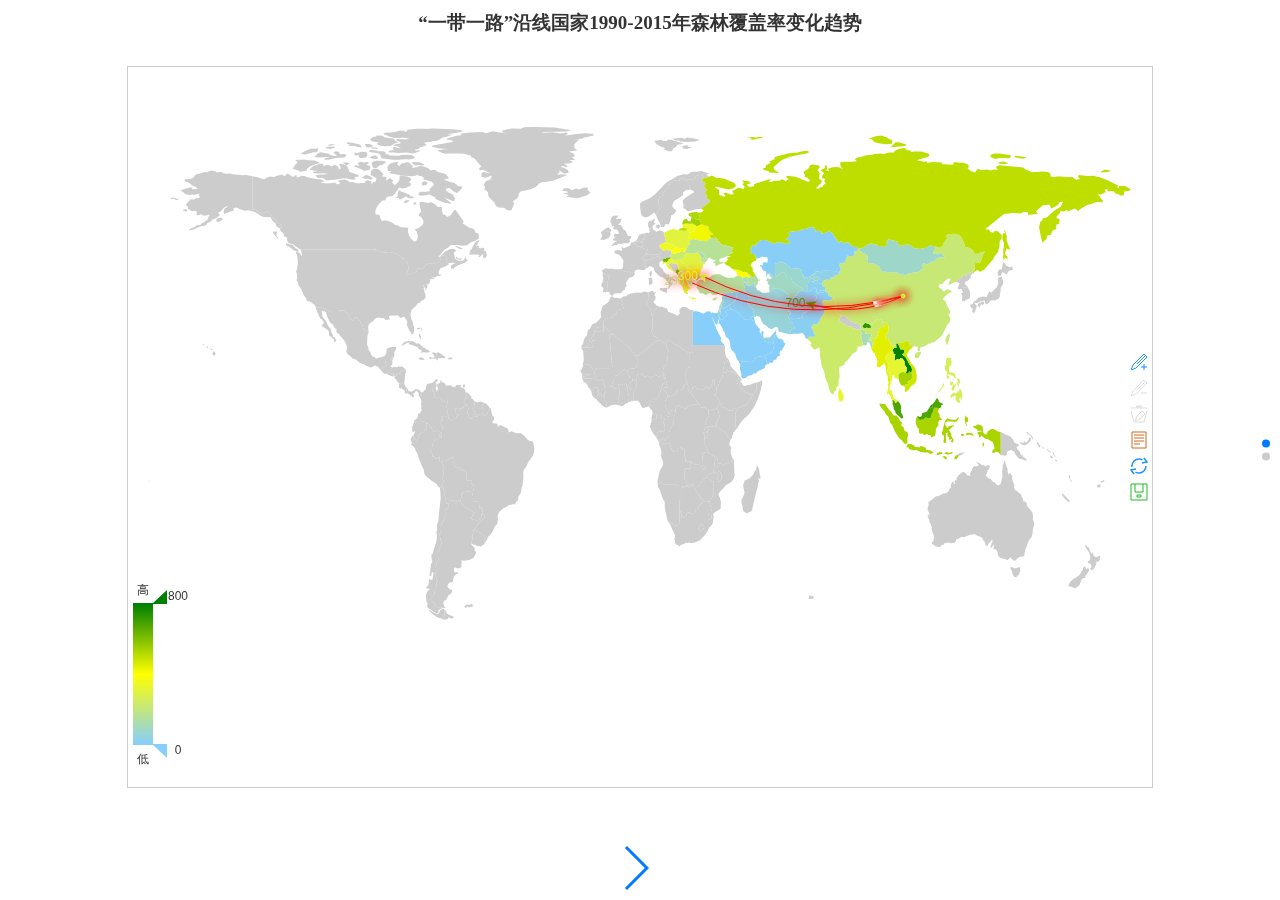
<file: page_1.html>
<!DOCTYPE html>
<html lang="en">
<head>
	<meta charset="UTF-8">
	<title>“一带一路”沿线国家森林面积及覆盖率</title>
    <!-- <meta id="viewport" name="viewport" content="width=device-width; initial-scale=1.0; maximum-scale=1; user-scalable=no;"> -->
    <link rel="stylesheet" href="css/swiper.min.css">
    <link rel="stylesheet" href="css/style.css">
</head>
<body>
     <div class="swiper-container">
        <div class="swiper-wrapper">
            <div class="swiper-slide">
                <p class="title">“一带一路”沿线国家1990-2015年森林覆盖率变化趋势</p>
                <div id="main" class="swiper-no-swiping" style="width: 80%;height: 80%; border:1px solid #ccc; margin: 30px auto;"></div>
                <div class="swiper-button-next"></div>
            </div>
            <div class="swiper-slide">
                <div id="echarts2" class="swiper-no-swiping" style="width: 80%;height: 80%; border:1px solid #ccc; position: absolute;top:60px;left:50%;transform: translateX(-50%);"></div>
                <div id="echarts3" class="swiper-no-swiping" style="width: 80%;height: 80%; border:1px solid #ccc;position: absolute;top:60px;left:50%;transform: translateX(-50%); visibility: hidden;"></div>
                <!-- <div class="swiper-button-prev"></div> -->
        <div class="sort">
            <span onclick="fn1()">森林覆盖面积排序</span>
            <span onclick="fn2()">森林覆盖率排序</span>
        </div>
            </div>
        </div>
        <div class="swiper-pagination"></div>
    </div>
</body>
</html>
<script src="js/swiper.min.js"></script>
<script> 
var mySwiper = new Swiper('.swiper-container', {
    direction:'vertical',
    mousewheelControl:true,
    pagination : '.swiper-pagination',
    noSwiping : true,
    nextButton:'.swiper-button-next',
})
</script>
<script src="js/echarts-all.js"></script>
<script>
var option = {
    tooltip : {
        show: true,
        trigger: 'item',
        formatter : function (params) {
            // console.log(params);
            if(typeof(params.value)!='number'){
                option.tooltip.show = false;
                return '';
            }else{
                var value = (params.value + '').split('.');
                /*value = value[0].replace(/(\d{1,3})(?=(?:\d{3})+(?!\d))/g, '$1,')
                        + '（' + value[1].slice(0,-1)+'.'+ value[1].slice(-1)+'%）';*/
                var value1 = value[1].replace(/(\d{1,3})(?=(?:\d{3})+(?!\d))/g, '$1,');
                var value2 =  value[0].length>1?value[0].slice(0,-1)+'.'+ value[0].slice(-1)+'%':'0.'+ value[0].slice(-1)+'%';
                // console.log(params.name + '<br/>森林覆盖面积:&nbsp;' + value1 +'<br/>森林覆盖率：'+value2);
                return params.name + '<br/>森林覆盖面积:&nbsp;' + value1 +'<br/>森林覆盖率：'+value2;
            }
            
        }
    },
    toolbox: {
        show : true,
        orient : 'vertical',
        x: 'right',
        y: 'center',
        feature : {
            mark : {show: true},
            dataView : {show: true, readOnly: false},
            restore : {show: true},
            saveAsImage : {show: true}
        }
    },
    dataRange: {
        min: 0,
        max: 800,
        text:['高','低'],
        realtime: false,
        calculable : true,
        // color: ['violet','blue','cyan','green','yellow','orange','red']
        // color:['green','yellow','red']
        // color:['orangered','yellow','lightskyblue']
        color:['green','yellow','lightskyblue']
    },
    series : [
        {
            name:'China',
            type:'map',
            mapType: 'world',
            data:[],
            roam: true,
            mapLocation: {
                y : 60
            },
            geoCoord: {
                  "Angola":[17.87,-11.20],
    "Afghanistan":[67.71,33.94],
    "Albania":[20.17,41.15],
    "Algeria":[1.66,28.03],
    "Andorra":[1.52,42.51],
    "Anguilla":[-63.07,18.22],
    "Argentina":[-63.62,-38.42],
    "Armenia":[45.04,40.07],
    "Ascension":[-90.94,30.20],
    "Australia":[133.78,-25.27],
    "Austria":[14.55,47.52],
    "Azerbaijan":[47.58,40.14],
    "Bahamas":[-77.40,25.03],
    "Bahrain":[50.56,26.07],
    "Bangladesh":[90.36,23.68],
    "Barbados":[-59.54,13.19],
    "Belarus":[27.95,53.71],
    "Belgium":[4.47,50.50],
    "Belize":[-88.50,17.19],
    "Benin":[2.32,9.31],
     "Bermuda Is":[-64.75,32.31],
    "Bolivia":[-63.59,-16.29],
    "Botswana":[24.68,-22.33],
    "Brazil":[-51.93,-14.24],
    "Brunei":[114.73,4.54],
    "Bulgaria":[25.49,42.73],
    "Burkina-faso":[-1.56,12.24],
    "Burma":[95.96,21.92],
    "Burundi":[29.92,-3.37],
    "Cameroon":[12.35,7.37],
    "Canada":[-106.35,56.13],
    "Cayman Is":[-117.64,33.64],
     "Central African Republic":[20.94,6.61],
    "Chad":[18.73,15.45],
    "Chile":[-71.54,-35.68],
    "China":[104.20,35.86],
    "Colombia":[-74.30,4.57], 

    "Congo":[15.83,-0.23],
        "Cook Is":[-90.49,47.61],
        "Costa Rica":[-83.75,9.75],
        "Croatia":[15.2,45.1],
        "Cuba":[-77.78,21.52],
        "Cyprus":[33.43,35.13],
         "Czech Republic":[15.47,49.82],
        "Denmark":[9.50,56.26],
        "Djibouti":[42.59,11.83],
         "Dominica Rep":[-0.19,51.52],
        "Ecuador":[-78.18,-1.83],
        "Egypt":[30.80,26.82],
         "EI Salvador":[-88.90,13.79],
        "Estonia":[25.01,58.60],
        "Ethiopia":[40.49,9.15],
        "Fiji":[178.07,-17.71],
        "Finland":[25.75,61.92],
        "France":[2.21,46.23],
         "French Guiana":[-53.13,3.93],
        "Gabon":[11.61,-0.80],
        "Gambia":[-15.31,13.44],
        "Georgia":[-82.90,32.17],
        "Germany":[10.45,51.17],
        "Ghana":[-1.02,7.95],
        "Gibraltar":[-5.35,36.14],
        "Greece":[21.82,39.07],
        "Grenada":[-61.68,12.12],
        "Guam":[144.79,13.44],
        "Guatemala":[-90.23,15.78],
        "Guinea":[-9.70,9.95],
        "Guyana":[-58.93,4.86],
        "Haiti":[-72.29,18.97],
         "Honduras":[-86.24,15.20],
        "Hong Kong":[114.11,22.40],
        "Hungary":[19.50,47.16],
        "Iceland":[-19.02,64.96],
        "India":[78.96,20.59],
         "Indonesia":[113.92,-0.79],
        "Iran":[53.69,32.43],
        "Iraq":[43.68,33.22],
        "Ireland":[-8.24,53.41],
        "Israel":[34.85,31.05],
        "Italy":[12.57,41.87],
         "Ivory Coast":[-5.55,7.54], 

    "Jamaica":[-77.30,18.11],
        "Japan":[138.25,36.20],
        "Jordan":[36.24,30.59],
         "Kampuchea":[105.46,12.00],
        "Kazakstan":[66.92,48.02],
        "Kenya":[37.91,-0.02],
        "Korea":[127.98,37.66],
        "Kuwait":[47.48,29.31],
        "Kyrgyzstan":[74.77,41.20],
        "Laos":[102.50,19.86],
        "Latvia":[24.60,56.88],
        "Lebanon":[35.86,33.85],
        "Lesotho":[28.23,-29.61],
        "Liberia":[-9.43,6.43],
        "Libya":[17.23,26.34],
         "Liechtenstein":[9.56,47.17],
        "Lithuania":[23.88,55.17],
        "Luxembourg":[6.13,49.82],
        "Macao":[113.54,22.20],
        "Madagascar":[46.87,-18.77],
        "Malawi":[34.30,-13.25],
        "Malaysia":[101.98,4.21],
        "Maldives":[73.54,1.98],
        "Mali":[-4.00,17.57],
        "Malta":[14.38,35.94],
         "Mariana Is":[-43.41,-20.37],
        "Martinique":[-61.02,14.64],
        "Mauritius":[57.55,-20.35],
        "Mexico":[-102.55,23.63],
        "Monaco":[7.42,43.74],
        "Mongolia":[103.85,46.86],
        "Montserrat Is":[-62.19,16.74],
        "Morocco":[-7.09,31.79],
         "Mozambique":[35.53,-18.67],
        "Namibia":[18.49,-22.96],
        "Nauru":[166.93,-0.52],
        "Nepal":[84.12,28.39],
         "Netheriands Antilles":[-68.26,12.20],
        "Netherlands":[5.29,52.13],
        "New Zealand":[174.89,-40.90],
        "Nicaragua":[-85.21,12.87],
        "Niger":[8.08,17.61],
        "Nigeria":[8.68,9.08],
         "North Korea":[127.51,40.34], 

    "Norway":[8.47,60.47],
    "Oman":[55.98,21.47],
        "Pakistan":[69.35,30.38],
        "Panama":[-80.78,8.54],
         "Papua New Cuinea":[143.96,-6.31],
        "Paraguay":[-58.44,-23.44],
        "Peru":[-75.02,-9.19],
         "Philippines":[121.77,12.88],
        "Poland":[19.15,51.92],
         "French Polynesia":[-149.41,-17.68],
        "Portugal":[-8.22,39.40],
        "Puerto Rico":[-66.59,18.22],
        "Qatar":[51.18,25.35],
        "Reunion":[55.54,-21.12],
        "Romania":[24.97,45.94],
        "Russia":[105.32,61.52],
        "Saint Lueia":[-60.98,13.91],
        "Saint Vincent":[7.64,45.75],
        "Samoa Eastern":[-121.83,37.35],
        "Samoa Western":[-124.15,40.80],
        "San Marino":[12.46,43.94],
         "Sao Tome and Principe":[6.61,0.19],
        "Saudi Arabia":[45.08,23.89],
        "Senegal":[-14.45,14.50],
        "Seychelles":[55.49,-4.68],
        "Sierra Leone":[-11.78,8.46],
        "Singapore":[103.82,1.35],
        "Slovakia":[19.70,48.67],
        "Slovenia":[15.00,46.15],
        "Solomon Is":[-97.37,38.92],
        "Somali":[46.20,5.15],
         "South Africa":[22.94,-30.56],
        "Spain":[-3.75,40.46],
        "Sri Lanka":[80.77,7.87],
        "St.Lucia":[-60.98,13.91],
        "St.Vincent":[-91.06,29.99],
        "Sudan":[30.22,12.86],
        "Suriname":[-56.03,3.92],
        "Swaziland":[31.47,-26.52],
        "Sweden":[18.64,60.13],
        "Switzerland":[8.23,46.82],
        "Syria":[39.00,34.80],
        "Taiwan":[120.96,23.70],
        "Tajikstan":[71.28,38.86], 

     "Tanzania":[34.89,-6.37],
    "Thailand":[100.99,15.87],
        "Togo":[0.82,8.62],
         "Tonga":[-175.20,-21.18],
         "Trinidad and Tobago":[-61.22,10.69],
        "Tunisia":[9.54,33.89],
        "Turkey":[35.24,38.96],
         "Turkmenistan":[59.56,38.97],
        "Uganda":[32.29,1.37],
        "Ukraine":[31.17,48.38],
         "United Arab Emirates":[53.85,23.42],
        "United Kingdom":[-3.44,55.38],
        "United States":[-95.71,37.09],
        "Uruguay":[-55.77,-32.52],
        "Uzbekistan":[64.59,41.38],
        "Venezuela":[-66.59,6.42],
        "Vietnam":[108.28,14.06],
        "Yemen":[48.52,15.55],
        "Yugoslavia":[121.02,14.48],
        "Zimbabwe":[29.15,-19.02],
        "Zaire":[21.76,-4.04],
        "Zambia":[27.85,-13.13] 




            },

            markLine : {
                smooth:true,
                effect : {
                    show: true,
                    scaleSize: 1,
                    period: 30,
                    color: '#fff',
                    shadowBlur: 10
                },
                itemStyle : {
                    normal: {
                        borderWidth:1,
                        lineStyle: {
                            type: 'solid',
                            shadowBlur: 10,
                            color:'red'
                        }
                    }
                },
                data : [
                    [{name:'China'},{name:'Afghanistan',value:700}],
                    [{name:'China'},{name:'Albania',value:200}],
                    [{name:'China'},{name:'Bulgaria',value:300}]
                    /*[{name:'China'},{name:'郑州',value:70}],
                    [{name:'China'},{name:'长春',value:60}],
                    [{name:'China'},{name:'重庆',value:50}],
                    [{name:'China'},{name:'长沙',value:40}],
                    [{name:'China'},{name:'北京',value:30}],
                    [{name:'China'},{name:'丹东',value:20}],
                    [{name:'China'},{name:'大连',value:10}]*/
                ]
            }
           /* markPoint : {
                symbol:'emptyCircle',
                symbolSize : function (v){
                    return 10 + v/10
                },
                effect : {
                    show: true,
                    shadowBlur : 0
                },
                itemStyle:{
                    normal:{
                        label:{show:false}
                    }
                },
                data : [
                    {name:'China',value:95},
                    {name:'Afghanistan',value:90},
                    {name:'Armenia',value:80},
                    {name:'郑州',value:70},
                    {name:'长春',value:60},
                    {name:'重庆',value:50},
                    {name:'长沙',value:40},
                    {name:'北京',value:30},
                    {name:'丹东',value:20},
                    {name:'大连',value:10}
                ]
            }*/
        },
        {
            name: '森林覆盖面积(千公顷)/占土地百分比',
            type: 'map',
            mapType: 'world',
            roam: true,
            mapLocation: {
                y : 60
            },
            itemStyle:{
                emphasis:{label:{show:true}}
            },
            data:[
                {name : 'Afghanistan', value : 21.1350},//阿富汗
                //{name : 'Angola', value : 19549.124},//安哥拉
                {name : 'Albania', value : 282.772},//阿尔巴尼亚
                {name : 'United Arab Emirates', value : 39.323},//阿联酋
                // {name : 'Argentina', value : 40374.224},//阿根廷
                {name : 'Armenia', value : 118.332},//亚美尼亚
                // {name : 'French Southern and Antarctic Lands', value : 268.065},//法属南半球和南极领地
                // {name : 'Australia', value : 22404.488},//澳大利亚
                // {name : 'Austria', value : 8401.924},//奥地利
                {name : 'Azerbaijan', value : 138.1139},//阿塞拜疆
                // {name : 'Burundi', value : 9232.753},//布隆迪
                // {name : 'Belgium', value : 10941.288},//比利时
                // {name : 'Benin', value : 9509.798},//贝宁
                // {name : 'Burkina Faso', value : 15540.284},//布基纳法索
                {name : 'Bangladesh', value : 110.1429},//孟加拉国
                {name : 'Bulgaria', value : 352.3823},//保加利亚
                // {name : 'The Bahamas', value : 66402.316},//巴哈马
                // {name : 'Bosnia and Herzegovina', value : 3845.929},//波斯尼亚和黑塞哥维那
                {name : 'Belarus', value : 416.8634},//白俄罗斯
                // {name : 'Belize', value : 308.595},//伯利兹
                // {name : 'Bermuda', value : 64.951},//百慕大
                // {name : 'Bolivia', value : 716.939},//玻利维亚
                // {name : 'Brazil', value : 19521.154},//巴西
                {name : 'Brunei', value : 721.380},//文莱
                {name : 'Bhutan', value : 723.2755},//不丹
                // {name : 'Botswana', value : 1969.341},//博茨瓦纳
                // {name : 'Central African Republic', value : 4349.921},中非共和国
                // {name : 'Canada', value : 34126.24},//加拿大
                // {name : 'Switzerland', value : 7830.534},//瑞士
                // {name : 'Chile', value : 17150.76},//智利
                {name : 'China', value : 221.208321},//中国
                // {name : 'Ivory Coast', value : 60508.978},//象牙海岸
                // {name : 'Cameroon', value : 20624.343},//喀麦隆
                // {name : 'Democratic Republic of the Congo', value : 62191.161},//刚果民主共和国
                // {name : 'Republic of the Congo', value : 3573.024},//刚果共和国
                // {name : 'Colombia', value : 46444.798},//哥伦比亚
                // {name : 'Costa Rica', value : 4669.685},//哥斯达黎加
                // {name : 'Cuba', value : 11281.768},//古巴
                // {name : 'Northern Cyprus', value : 1.468},//北塞浦路斯
                {name : 'Cyprus', value : 187.173},//塞浦路斯
                {name : 'Czech Republic', value : 345.2667},//捷克共和国
                // {name : 'Germany', value : 83017.404},//德国
                // {name : 'Djibouti', value : 834.036},//吉布提
                // {name : 'Denmark', value : 5550.959},//丹麦
                // {name : 'Dominican Republic', value : 10016.797},//多明尼加共和国
                // {name : 'Algeria', value : 37062.82},//阿尔及利亚
                // {name : 'Ecuador', value : 15001.072},//厄瓜多尔
                {name : 'Egypt', value : 1.73},//埃及
                // {name : 'Eritrea', value : 5741.159},
                // {name : 'Spain', value : 46182.038},
                {name : 'Estonia', value : 527.2232},//爱沙尼亚
                // {name : 'Ethiopia', value : 87095.281},
                // {name : 'Finland', value : 5367.693},
                // {name : 'Fiji', value : 860.559},
                // {name : 'Falkland Islands', value : 49.581},
                // {name : 'France', value : 63230.866},
                // {name : 'Gabon', value : 1556.222},
                // {name : 'United Kingdom', value : 62066.35},
                {name : 'Georgia', value : 406.2822},//格鲁吉亚
                // {name : 'Ghana', value : 24262.901},
                // {name : 'Guinea', value : 10876.033},
                // {name : 'Gambia', value : 1680.64},
                // {name : 'Guinea Bissau', value : 10876.033},
                // {name : 'Equatorial Guinea', value : 696.167},
                {name : 'Greece', value : 315.4054},//希腊
                // {name : 'Greenland', value : 56.546},
                // {name : 'Guatemala', value : 14341.576},
                // {name : 'French Guiana', value : 231.169},
                // {name : 'Guyana', value : 786.126},
                // {name : 'Honduras', value : 7621.204},
                {name : 'Croatia', value : 343.1922},//克罗地亚
                // {name : 'Haiti', value : 9896.4},
                {name : 'Hungary', value : 227.2069},//匈牙利
                {name : 'Indonesia', value : 530.91010},//印尼
                {name : 'India', value : 238.70682},//印度
                // {name : 'Ireland', value : 4467.561},
                {name : 'Iran', value : 58.10692},//伊朗
                {name : 'Iraq', value : 19.825},//伊拉克
                // {name : 'Iceland', value : 318.042},
                {name : 'Israel', value : 76.165},//以色列
                // {name : 'Italy', value : 60508.978},
                // {name : 'Jamaica', value : 2741.485},
                {name : 'Jordan', value : 11.98},//约旦
                // {name : 'Japan', value : 127352.833},
                {name : 'Kazakhstan', value : 12.3309},//哈萨克斯坦
                // {name : 'Kenya', value : 40909.194},
                {name : 'Kyrgyzstan', value : 33.637},//吉尔吉斯斯坦
                {name : 'Cambodia', value : 536.9457},//柬埔寨
                // {name : 'South Korea', value : 51452.352},
                // {name : 'Kosovo', value : 97.743},
                {name : 'Kuwait', value : 4.6},//科威特
                {name : 'Laos', value : 813.18761},//老过
                {name : 'Lebanon', value : 134.137},//黎巴嫩
                // {name : 'Liberia', value : 3957.99},
                // {name : 'Libya', value : 6040.612},
                {name : 'Sri Lanka', value : 330.2070},//斯里兰卡
                // {name : 'Lesotho', value : 2008.921},
                {name : 'Lithuania', value : 348.2180},//立陶宛
                // {name : 'Luxembourg', value : 507.885},
                {name : 'Latvia', value : 540.3356},//拉脱维亚
                // {name : 'Morocco', value : 31642.36},
                {name : 'Moldova', value : 124.409},//摩尔多瓦
                // {name : 'Madagascar', value : 21079.532},
                // {name : 'Mexico', value : 11788.404},
                {name : 'Macedonia', value : 396.998},//马其顿
                // {name : 'Mali', value : 13985.961},
                {name : 'Myanmar', value : 442.29041},//缅甸
                {name : 'Montenegro', value : 615.827},//黑山
                {name : 'Mongolia', value : 81.12553},//蒙古
                // {name : 'Mozambique', value : 23967.265},
                // {name : 'Mauritania', value : 3609.42},
                // {name : 'Malawi', value : 15013.694},
                {name : 'Malaysia', value : 676.22195},//马来西亚
                // {name : 'Namibia', value : 2178.967},
                // {name : 'New Caledonia', value : 246.379},
                // {name : 'Niger', value : 15893.746},
                // {name : 'Nigeria', value : 159707.78},
                // {name : 'Nicaragua', value : 5822.209},
                // {name : 'Netherlands', value : 16615.243},
                // {name : 'Norway', value : 4891.251},
                // {name : 'Nepal', value : 26846.016},
                // {name : 'New Zealand', value : 4368.136},
                {name : 'Oman', value : 0.2},//阿曼
                {name : 'Pakistan', value : 19.1472},//巴基斯坦
                // {name : 'Panama', value : 3678.128},
                // {name : 'Peru', value : 29262.83},
                {name : 'Philippines', value : 270.8040},//菲律宾
                // {name : 'Papua New Guinea', value : 6858.945},
                {name : 'Poland', value : 308.9435},//波兰
                // {name : 'Puerto Rico', value : 3709.671},
                // {name : 'North Korea', value : 1.468},
                // {name : 'Portugal', value : 10589.792},
                // {name : 'Paraguay', value : 6459.721},
                {name : 'Qatar', value : 0.00},//卡特尔
                {name : 'Romania', value : 298.6861},//罗马尼亚
                {name : 'Russia', value : 498.814931},//俄罗斯
                // {name : 'Rwanda', value : 10836.732},
                // {name : 'Western Sahara', value : 514.648},
                {name : 'Saudi Arabia', value : 5.977},//沙特阿拉伯
                // {name : 'Sudan', value : 35652.002},
                // {name : 'South Sudan', value : 9940.929},
                // {name : 'Senegal', value : 12950.564},
                // {name : 'Solomon Islands', value : 526.447},
                // {name : 'Sierra Leone', value : 5751.976},
                // {name : 'El Salvador', value : 6218.195},
                // {name : 'Somaliland', value : 9636.173},
                // {name : 'Somalia', value : 9636.173},
                {name : 'Republic of Serbia', value : 311.2720},//塞尔维亚
                // {name : 'Suriname', value : 524.96},
                {name : 'Slovakia', value : 403.1940},//斯洛伐克
                {name : 'Slovenia', value : 620.1248},//斯洛文尼亚
                // {name : 'Sweden', value : 9382.297},
                // {name : 'Swaziland', value : 1193.148},
                {name : 'Syria', value : 27.491},//叙利亚
                // {name : 'Chad', value : 11720.781},
                // {name : 'Togo', value : 6306.014},
                {name : 'Thailand', value : 321.16399},//泰国
                {name : 'Tajikistan', value : 30.412},//塔吉克斯坦
                {name : 'Turkmenistan', value : 88.4127},//土库曼斯坦
                // {name : 'East Timor', value : 10016.797},
                // {name : 'Trinidad and Tobago', value : 1328.095},
                // {name : 'Tunisia', value : 10631.83},
                {name : 'Turkey', value : 152.11715},//土耳其
                // {name : 'United Republic of Tanzania', value : 44973.33},
                // {name : 'Uganda', value : 33987.213},
                {name : 'Ukraine', value : 167.9657},//乌克兰
                // {name : 'Uruguay', value : 3371.982},
                // {name : 'United States of America', value : 3122.116},
                {name : 'Uzbekistan', value : 73.3220},//乌兹别克
                // {name : 'Venezuela', value : 236.299},
                {name : 'Vietnam', value : 476.14773},//越南
                // {name : 'Vanuatu', value : 236.299},
                // {name : 'West Bank', value : 13.565},
                {name : 'Yemen', value : 10.549},//也门
                // {name : 'South Africa', value : 51452.352},
                // {name : 'Zambia', value : 13216.985},
                // {name : 'Zimbabwe', value : 13076.978}
            ], 
            nameMap : {
                'Afghanistan':'阿富汗',
                'Angola':'安哥拉',
                'Albania':'阿尔巴尼亚',
                'United Arab Emirates':'阿联酋',
                'Argentina':'阿根廷',
                'Armenia':'亚美尼亚',
                'French Southern and Antarctic Lands':'法属南半球和南极领地',
                'Australia':'澳大利亚',
                'Austria':'奥地利',
                'Azerbaijan':'阿塞拜疆',
                'Burundi':'布隆迪',
                'Belgium':'比利时',
                'Benin':'贝宁',
                'Burkina Faso':'布基纳法索',
                'Bangladesh':'孟加拉国',
                'Bulgaria':'保加利亚',
                'The Bahamas':'巴哈马',
                'Bosnia and Herzegovina':'波斯尼亚和黑塞哥维那',
                'Belarus':'白俄罗斯',
                'Belize':'伯利兹',
                'Bermuda':'百慕大',
                'Bolivia':'玻利维亚',
                'Brazil':'巴西',
                'Brunei':'文莱',
                'Bhutan':'不丹',
                'Botswana':'博茨瓦纳',
                'Central African Republic':'中非共和国',
                'Canada':'加拿大',
                'Switzerland':'瑞士',
                'Chile':'智利',
                'China':'中国',
                'Ivory Coast':'象牙海岸',
                'Cameroon':'喀麦隆',
                'Democratic Republic of the Congo':'刚果民主共和国',
                'Republic of the Congo':'刚果共和国',
                'Colombia':'哥伦比亚',
                'Costa Rica':'哥斯达黎加',
                'Cuba':'古巴',
                'Northern Cyprus':'北塞浦路斯',
                'Cyprus':'塞浦路斯',
                'Czech Republic':'捷克共和国',
                'Germany':'德国',
                'Djibouti':'吉布提',
                'Denmark':'丹麦',
                'Dominican Republic':'多明尼加共和国',
                'Algeria':'阿尔及利亚',
                'Ecuador':'厄瓜多尔',
                'Egypt':'埃及',
                'Eritrea':'厄立特里亚',
                'Spain':'西班牙',
                'Estonia':'爱沙尼亚',
                'Ethiopia':'埃塞俄比亚',
                'Finland':'芬兰',
                'Fiji':'斐',
                'Falkland Islands':'福克兰群岛',
                'France':'法国',
                'Gabon':'加蓬',
                'United Kingdom':'英国',
                'Georgia':'格鲁吉亚',
                'Ghana':'加纳',
                'Guinea':'几内亚',
                'Gambia':'冈比亚',
                'Guinea Bissau':'几内亚比绍',
                'Equatorial Guinea':'赤道几内亚',
                'Greece':'希腊',
                'Greenland':'格陵兰',
                'Guatemala':'危地马拉',
                'French Guiana':'法属圭亚那',
                'Guyana':'圭亚那',
                'Honduras':'洪都拉斯',
                'Croatia':'克罗地亚',
                'Haiti':'海地',
                'Hungary':'匈牙利',
                'Indonesia':'印尼',
                'India':'印度',
                'Ireland':'爱尔兰',
                'Iran':'伊朗',
                'Iraq':'伊拉克',
                'Iceland':'冰岛',
                'Israel':'以色列',
                'Italy':'意大利',
                'Jamaica':'牙买加',
                'Jordan':'约旦',
                'Japan':'日本',
                'Kazakhstan':'哈萨克斯坦',
                'Kenya':'肯尼亚',
                'Kyrgyzstan':'吉尔吉斯斯坦',
                'Cambodia':'柬埔寨',
                'South Korea':'韩国',
                'Kosovo':'科索沃',
                'Kuwait':'科威特',
                'Laos':'老挝',
                'Lebanon':'黎巴嫩',
                'Liberia':'利比里亚',
                'Libya':'利比亚',
                'Sri Lanka':'斯里兰卡',
                'Lesotho':'莱索托',
                'Lithuania':'立陶宛',
                'Luxembourg':'卢森堡',
                'Latvia':'拉脱维亚',
                'Morocco':'摩洛哥',
                'Moldova':'摩尔多瓦',
                'Madagascar':'马达加斯加',
                'Mexico':'墨西哥',
                'Macedonia':'马其顿',
                'Mali':'马里',
                'Myanmar':'缅甸',
                'Montenegro':'黑山',
                'Mongolia':'蒙古',
                'Mozambique':'莫桑比克',
                'Mauritania':'毛里塔尼亚',
                'Malawi':'马拉维',
                'Malaysia':'马来西亚',
                'Namibia':'纳米比亚',
                'New Caledonia':'新喀里多尼亚',
                'Niger':'尼日尔',
                'Nigeria':'尼日利亚',
                'Nicaragua':'尼加拉瓜',
                'Netherlands':'荷兰',
                'Norway':'挪威',
                'Nepal':'尼泊尔',
                'New Zealand':'新西兰',
                'Oman':'阿曼',
                'Pakistan':'巴基斯坦',
                'Panama':'巴拿马',
                'Peru':'秘鲁',
                'Philippines':'菲律宾',
                'Papua New Guinea':'巴布亚新几内亚',
                'Poland':'波兰',
                'Puerto Rico':'波多黎各',
                'North Korea':'北朝鲜',
                'Portugal':'葡萄牙',
                'Paraguay':'巴拉圭',
                'Qatar':'卡塔尔',
                'Romania':'罗马尼亚',
                'Russia':'俄罗斯',
                'Rwanda':'卢旺达',
                'Western Sahara':'西撒哈拉',
                'Saudi Arabia':'沙特阿拉伯',
                'Sudan':'苏丹',
                'South Sudan':'南苏丹',
                'Senegal':'塞内加尔',
                'Solomon Islands':'所罗门群岛',
                'Sierra Leone':'塞拉利昂',
                'El Salvador':'萨尔瓦多',
                'Somaliland':'索马里兰',
                'Somalia':'索马里',
                'Republic of Serbia':'塞尔维亚共和国',
                'Suriname':'苏里南',
                'Slovakia':'斯洛伐克',
                'Slovenia':'斯洛文尼亚',
                'Sweden':'瑞典',
                'Swaziland':'斯威士兰',
                'Syria':'叙利亚',
                'Chad':'乍得',
                'Togo':'多哥',
                'Thailand':'泰国',
                'Tajikistan':'塔吉克斯坦',
                'Turkmenistan':'土库曼斯坦',
                'East Timor':'东帝汶',
                'Trinidad and Tobago':'特里尼达和多巴哥',
                'Tunisia':'突尼斯',
                'Turkey':'土耳其',
                'United Republic of Tanzania':'坦桑尼亚联合共和国',
                'Uganda':'乌干达',
                'Ukraine':'乌克兰',
                'Uruguay':'乌拉圭',
                'United States of America':'美国',
                'Uzbekistan':'乌兹别克斯坦',
                'Venezuela':'委内瑞拉',
                'Vietnam':'越南',
                'Vanuatu':'瓦努阿图',
                'West Bank':'西岸',
                'Yemen':'也门',
                'South Africa':'南非',
                'Zambia':'赞比亚',
                'Zimbabwe':'津巴布韦'
            }
        }
    ]
};
var app = echarts.init(document.getElementById('main'));
app.setOption(option);
var datas = [
{"name":    "中国",   value: 208321, "percent":  22.1},
{"name":    "蒙古国",  value: 12553,  "percent":  8.1},
{"name":    "新加坡",  value: 16, "percent":  23.4},
{"name":    "马来西亚", value: 22195,  "percent":  67.6},
{"name":    "印度尼西亚",    value: 91010,  "percent":  53.0},
{"name":    "缅甸",   value: 29041,  "percent":  44.2},
{"name":    "泰国",   value: 16399,  "percent":  32.1},
{"name":    "老挝",   value: 18761,  "percent":  81.3},
{"name":    "柬埔寨",  value: 9457,   "percent":  53.6},
{"name":    "越南",   value: 14773,  "percent":  47.6},
{"name":    "文莱",   value: 380,    "percent":  72.1},
{"name":    "菲律宾",  value: 8040,   "percent":  27.0},
{"name":    "伊朗",   value: 10692,  "percent":  5.8},
{"name":    "伊拉克",  value: 825,    "percent":  1.9},
{"name":    "土耳其",  value: 11715,  "percent":  15.2},
{"name":    "叙利亚",  value: 491,    "percent":  2.7},
{"name":    "约旦",   value: 98, "percent":  1.1},
{"name":    "黎巴嫩",  value: 137,    "percent":  13.4},
{"name":    "以色列",  value: 165,    "percent":  7.6},
{"name":    "巴勒斯坦(被占领土)",   value: 9,  "percent":  1.5},
{"name":    "沙特阿拉伯",    value: 977,    "percent":  0.5},
{"name":    "也门",   value: 549,    "percent":  1.0},
{"name":    "阿曼",   value: 2,  "percent":  0.0},
{"name":    "阿联酋",  value: 323,    "percent":  3.9},
{"name":    "卡塔尔",  value: 0,  "percent":  0.0},
{"name":    "科威特",  value: 6,  "percent":  0.4},
{"name":    "巴林",   value: 1,  "percent":  0.8},
{"name":    "希腊",   value: 4054,   "percent":  31.5},
{"name":    "塞浦路斯", value: 173,    "percent":  18.7},
{"name":    "埃及",   value: 73, "percent":  0.1},
{"name":    "印度",   value: 70682,  "percent":  23.8},
{"name":    "巴基斯坦", value: 1472,   "percent":  1.9},
{"name":    "孟加拉",  value: 1429,   "percent":  11.0},
{"name":    "阿富汗",  value: 1350,   "percent":  2.1},
{"name":    "斯里兰卡", value: 2070,   "percent":  33.0},
{"name":    "马尔代夫", value: 1,  "percent":  3.3},
{"name":    "不丹",   value: 2755,   "percent":  72.3},
{"name":    " 哈萨克斯坦",   value: 3309,   "percent":  1.2},
{"name":    "乌兹别克斯坦",   value: 3220,   "percent":  7.3},
{"name":    "土库曼斯坦",    value: 4127,   "percent":  8.8},
{"name":    "塔吉克斯坦",    value: 412,    "percent":  3.0},
{"name":    "吉尔吉斯斯坦",   value: 637,    "percent":  3.3},
{"name":    "俄罗斯",  value: 8634,   "percent":  41.6},
{"name":    "乌克兰",  value: 9657,   "percent":  16.7},
{"name":    "白俄罗斯", value: 8634,   "percent":  41.6},
{"name":    "格鲁吉亚", value: 2822,   "percent":  40.6},
{"name":    "阿塞拜疆", value: 1139,   "percent":  13.8},
{"name":    "亚美尼亚", value: 332,    "percent":  11.8},
{"name":    "摩尔多瓦", value: 409,    "percent":  12.4},
{"name":    "波兰",   value: 9435,   "percent":  30.8},
{"name":    "立陶宛",  value: 2180,   "percent":  34.8},
{"name":    "爱沙尼亚", value: 2232,   "percent":  52.7},
{"name":    "拉脱维亚", value: 3356,   "percent":  54.0},
{"name":    "捷克",   value: 2667,   "percent":  34.5},
{"name":    "斯洛伐克", value: 1940,   "percent":  40.3},
{"name":    "匈牙利",  value: 2069,   "percent":  22.7},
{"name":    "斯洛文尼亚",    value: 1248,   "percent":  62.0},
{"name":    "克罗地亚", value: 1922,   "percent":  34.3},
{"name":    "波黑",   value: 2185,   "percent":  42.8},
{"name":    "黑山",   value: 827,    "percent":  61.5},
{"name":    "塞尔维亚", value: 2720,   "percent":  31.1},
{"name":    "阿尔巴尼亚",    value: 772,    "percent":  28.2},
{"name":    "罗马尼亚", value: 6861,   "percent":  29.8},
{"name":    "保加利亚", value: 3823,   "percent":  35.2},
{"name":    "马其顿",  value: 998,    "percent":  39.6}
];
var names = [];
var values = [];
var percent = [];
var myChart = echarts.init(document.getElementById('echarts2'));
var myChart2 = echarts.init(document.getElementById('echarts3'));
    datas = sheng(datas);
    for (var i = 0; i < datas.length; i++) {
        names.push(datas[i].name);
        values.push(datas[i].value);
        percent.push(datas[i].percent);
    };
    initData(myChart);
datas = sheng2(datas);
var names = [];
var values = [];
var percent = [];
    for (var i = 0; i < datas.length; i++) {
        names.push(datas[i].name);
        values.push(datas[i].value);
        percent.push(datas[i].percent);
    };
    initData(myChart2);
function sheng(array) {
    var i = 0,
    len = array.length,
    j, d;
    for (; i < len; i++) {
        for (j = 0; j < len; j++) {
            if (array[i].value < array[j].value) {
                d = array[j];
                array[j] = array[i];
                array[i] = d;
            }
        }
    }
    return array;
}
function sheng2(array){
    var i = 0,
    len = array.length,
    j, d;
    for (; i < len; i++) {
        for (j = 0; j < len; j++) {
            if (array[i].percent < array[j].percent) {
                d = array[j];
                array[j] = array[i];
                array[i] = d;
            }
        }
    }
    return array;
}
function fn1(){
    document.getElementById('echarts2').style.visibility = '';
    document.getElementById('echarts3').style.visibility = 'hidden';
}
function fn2(){
    document.getElementById('echarts2').style.visibility = 'hidden';
    document.getElementById('echarts3').style.visibility = '';
}
function initData(myChart){
    var option4 = {
    tooltip : {
        trigger: 'axis'
    },
    legend:{
        data:['森林覆盖面积','森林覆盖率']
    },
    toolbox: {
        show : true,
        feature : {
            mark : {show: true},
            dataZoom : {show: true},
            dataView : {show: true},
            magicType : {show: true, type: ['bar', 'line']},
            restore : {show: true},
            saveAsImage : {show: true}
        }
    },
    dataZoom : {
        show : true,
        realtime : true,
        //orient: 'vertical',   // 'horizontal'
        //x: 0,
        // y: 36,
        //width: 400,
        // height: 20,
        //backgroundColor: 'rgba(221,160,221,0.5)',
        //dataBackgroundColor: 'rgba(138,43,226,0.5)',
        //fillerColor: 'rgba(38,143,26,0.6)',
        //handleColor: 'rgba(128,43,16,0.8)',
        //xAxisIndex:[],
        //yAxisIndex:[],
        start : 0,
        end : 40
    },
    xAxis : [
        {
            type : 'category',
            data : names
        }
    ],
    yAxis : [
        {
            type : 'value',
            name: '森林覆盖面积'
        },
        {
            type: 'value',
            name: '森林覆盖率',
            min: 0,
            max: 100,
            /*axisLabel: {
                formatter: '{value} %'
            }*/
        }

    ],
    series : [
        {
            name:'森林覆盖面积',
            type:'bar',
            data: values
        },
        {
            name:'森林覆盖率',
            type:'line',
            yAxisIndex: 1,
            data: percent
        }
    ],
    calculable:false
};
    myChart.setOption(option4,true);
}
</script>
</file>
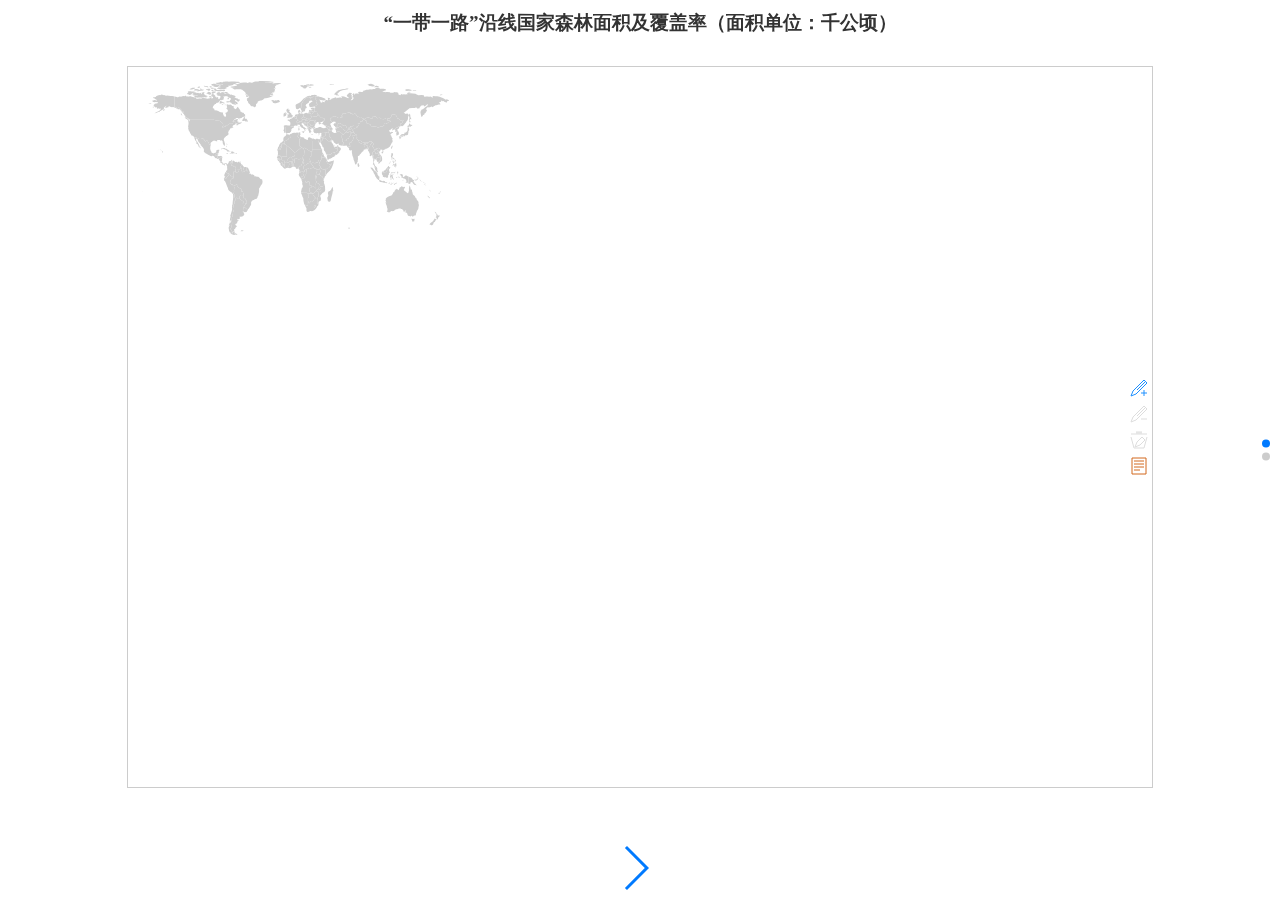
<file: test.html>
<!DOCTYPE html>
<html lang="en">
<head>
    <meta charset="UTF-8">
    <title>“一带一路”沿线国家森林面积及覆盖率</title>
    <link rel="stylesheet" href="css/swiper.min.css">
    <link rel="stylesheet" href="css/style.css">
    <!-- <script src="js/swiper.animate1.0.2.min.js"></script> -->
</head>
<body>
<div class="swiper-container">
    <div class="swiper-wrapper">
        <div class="swiper-slide">
            <p class="title">“一带一路”沿线国家森林面积及覆盖率（面积单位：千公顷）</p>
            <div id="main" class="swiper-no-swiping"
                 style="width: 80%;height: 80%; border:1px solid #ccc; margin: 30px auto;"></div>
            <div class="swiper-button-next"></div>
        </div>
        <div class="swiper-slide">
            <div id="echarts2" class="swiper-no-swiping"
                 style="width: 80%;height: 80%; border:1px solid #ccc; position: absolute;top:60px;left:50%;transform: translateX(-50%);"></div>
            <div id="echarts3" class="swiper-no-swiping"
                 style="width: 80%;height: 80%; border:1px solid #ccc;position: absolute;top:60px;left:50%;transform: translateX(-50%); visibility: hidden;"></div>
            <!-- <div class="swiper-button-prev"></div> -->
            <div class="sort">
                <span onclick="fn1()">森林覆盖面积排序</span>
                <span onclick="fn2()">森林覆盖率排序</span>
            </div>
        </div>
    </div>
    <div class="swiper-pagination"></div>
</div>
</body>
</html>
<script src="js/swiper.min.js"></script>
<script src="js/mapData.js"></script>
<script>
    var mySwiper = new Swiper('.swiper-container', {
        direction: 'vertical',
        mousewheelControl: true,
        pagination: '.swiper-pagination',
        noSwiping: true,
        nextButton: '.swiper-button-next',
    })
</script>
<script src="js/echarts-all.js"></script>
<script>
    var myChart = echarts.init(document.getElementById('main'));
    option = {
        tooltip : {
            trigger: 'item'
        },
        toolbox: {
            show : true,
            orient: 'vertical',
            x:'right',
            y:'center',
            feature : {
                mark : {show: true},
                dataView : {show: true, readOnly: false}
            }
        },
        series : [
            {
                tooltip: {
                    trigger: 'item',
                    formatter: '{b}'
                },
                name: '选择器',
                type: 'map',
                mapType: 'world',
                mapLocation: {
                    x: 'left',
                    y: 'top',
                    width: '30%'
                },
                roam: true,
                selectedMode : 'single',
                itemStyle:{
                    //normal:{label:{show:true}},
                    emphasis:{label:{show:true}}
                },
                data:[
                    {name : 'Afghanistan', selected : false},
                    {name : 'Angola', selected : false},
                    {name : 'Albania', selected :false},
                    {name : 'United Arab Emirates', selected :false},
                    {name : 'Argentina', selected : false},
                    {name : 'Armenia', selected :false},
                    {name : 'French Southern and Antarctic Lands', selected : false},
                    {name : 'Afghanistan', selected : false},
                    {name : 'Angola', selected : false},
                    {name : 'Albania', selected :false},
                    {name : 'United Arab Emirates', selected :false},
                    {name : 'Argentina', selected : false},
                    {name : 'Armenia', selected :false},
                    {name : 'French Southern and Antarctic Lands', selected : false},
                    {name : 'Australia', selected : false},
                    {name : 'Austria', selected :false},
                    {name : 'Azerbaijan', selected :false},
                    {name : 'Burundi', selected :false},
                    {name : 'Belgium', selected : false},
                    {name : 'Benin', selected :false},
                    {name : 'Burkina Faso', selected : false},
                    {name : 'Bangladesh', selected : false},
                    {name : 'Bulgaria', selected :false},
                    {name : 'The Bahamas', selected : false},
                    {name : 'Bosnia and Herzegovina', selected :false},
                    {name : 'Belarus', selected : false},
                    {name : 'Belize', selected : false},
                    {name : 'Bermuda', selected : false},
                    {name : 'Bolivia', selected : false},
                    {name : 'Brazil', selected : false},
                    {name : 'Brunei', selected : false},
                    {name : 'Bhutan', selected : false},
                    {name : 'Botswana', selected :false},
                    {name : 'Central African Republic', selected :false},
                    {name : 'Canada', selected :false},
                    {name : 'Switzerland', selected :false},
                    {name : 'Chile', selected :false},
                    {name : 'China', selected : false},
                    {name : 'Ivory Coast', selected : false},
                    {name : 'Cameroon', selected : false},
                    {name : 'Democratic Republic of the Congo', selected : false},
                    {name : 'Republic of the Congo', selected :false},
                    {name : 'Colombia', selected : false},
                    {name : 'Costa Rica', selected :false},
                    {name : 'Cuba', selected : false},
                    {name : 'Northern Cyprus', selected : false},
                    {name : 'Cyprus', selected :false},
                    {name : 'Czech Republic', selected : false},
                    {name : 'Germany', selected : false},
                    {name : 'Djibouti', selected :false},
                    {name : 'Denmark', selected :false},
                    {name : 'Dominican Republic', selected : false},
                    {name : 'Algeria', selected :false},
                    {name : 'Ecuador', selected : false},
                    {name : 'Egypt', selected : false},
                    {name : 'Eritrea', selected :false},
                    {name : 'Spain', selected : false},
                    {name : 'Estonia', selected :false},
                    {name : 'Ethiopia', selected : false},
                    {name : 'Finland', selected :false},
                    {name : 'Fiji', selected : false},
                    {name : 'Falkland Islands', selected : false},
                    {name : 'France', selected : false},
                    {name : 'Gabon', selected :false},
                    {name : 'United Kingdom', selected :false},
                    {name : 'Georgia', selected :false},
                    {name : 'Ghana', selected : false},
                    {name : 'Guinea', selected : false},
                    {name : 'Gambia', selected : false},
                    {name : 'Guinea Bissau', selected : false},
                    {name : 'Equatorial Guinea', selected : false},
                    {name : 'Greece', selected : false},
                    {name : 'Greenland', selected : false},
                    {name : 'Guatemala', selected : false},
                    {name : 'French Guiana', selected : false},
                    {name : 'Guyana', selected : false},
                    {name : 'Honduras', selected :false},
                    {name : 'Croatia', selected :false},
                    {name : 'Haiti', selected : false},
                    {name : 'Hungary', selected : false},
                    {name : 'Indonesia', selected : false},
                    {name : 'India', selected : false},
                    {name : 'Ireland', selected :false},
                    {name : 'Iran', selected : false},
                    {name : 'Iraq', selected :false},
                    {name : 'Iceland', selected : false},
                    {name : 'Israel', selected :false},
                    {name : 'Italy', selected : false},
                    {name : 'Jamaica', selected :false},
                    {name : 'Jordan', selected :false},
                    {name : 'Japan', selected : false},
                    {name : 'Kazakhstan', selected : false},
                    {name : 'Kenya', selected : false},
                    {name : 'Kyrgyzstan', selected :false},
                    {name : 'Cambodia', selected : false},
                    {name : 'South Korea', selected : false},
                    {name : 'Kosovo', selected : false},
                    {name : 'Kuwait', selected : false},
                    {name : 'Laos', selected :false},
                    {name : 'Lebanon', selected :false},
                    {name : 'Liberia', selected : false},
                    {name : 'Libya', selected :false},
                    {name : 'Sri Lanka', selected : false},
                    {name : 'Lesotho', selected :false},
                    {name : 'Lithuania', selected :false},
                    {name : 'Luxembourg', selected : false},
                    {name : 'Latvia', selected :false},
                    {name : 'Morocco', selected :false},
                    {name : 'Moldova', selected : false},
                    {name : 'Madagascar', selected : false},
                    {name : 'Mexico', selected : false},
                    {name : 'Macedonia', selected : false},
                    {name : 'Mali', selected : false},
                    {name : 'Myanmar', selected : false},
                    {name : 'Montenegro', selected : false},
                    {name : 'Mongolia', selected :false},
                    {name : 'Mozambique', selected : false},
                    {name : 'Mauritania', selected : false},
                    {name : 'Malawi', selected : false},
                    {name : 'Malaysia', selected : false},
                    {name : 'Namibia', selected :false},
                    {name : 'New Caledonia', selected :false},
                    {name : 'Niger', selected : false},
                    {name : 'Nigeria', selected : false},
                    {name : 'Nicaragua', selected :false},
                    {name : 'Netherlands', selected : false},
                    {name : 'Norway', selected :false},
                    {name : 'Nepal', selected : false},
                    {name : 'New Zealand', selected :false},
                    {name : 'Oman', selected :false},
                    {name : 'Pakistan', selected : false},
                    {name : 'Panama', selected :false},
                    {name : 'Peru', selected :false},
                    {name : 'Philippines', selected : false},
                    {name : 'Papua New Guinea', selected :false},
                    {name : 'Poland', selected : false},
                    {name : 'Puerto Rico', selected :false},
                    {name : 'North Korea', selected : false},
                    {name : 'Portugal', selected : false},
                    {name : 'Paraguay', selected :false},
                    {name : 'Qatar', selected :false},
                    {name : 'Romania', selected : false},
                    {name : 'Russia', selected : false},
                    {name : 'Rwanda', selected : false},
                    {name : 'Western Sahara', selected : false},
                    {name : 'Saudi Arabia', selected : false},
                    {name : 'Sudan', selected : false},
                    {name : 'South Sudan', selected :false},
                    {name : 'Senegal', selected : false},
                    {name : 'Solomon Islands', selected : false},
                    {name : 'Sierra Leone', selected :false},
                    {name : 'El Salvador', selected :false},
                    {name : 'Somaliland', selected :false},
                    {name : 'Somalia', selected :false},
                    {name : 'Republic of Serbia', selected :false},
                    {name : 'Suriname', selected : false},
                    {name : 'Slovakia', selected :false},
                    {name : 'Slovenia', selected :false},
                    {name : 'Sweden', selected :false},
                    {name : 'Swaziland', selected :false},
                    {name : 'Syria', selected :false},
                    {name : 'Chad', selected : false},
                    {name : 'Togo', selected :false},
                    {name : 'Thailand', selected : false},
                    {name : 'Tajikistan', selected :false},
                    {name : 'Turkmenistan', selected :false},
                    {name : 'East Timor', selected : false},
                    {name : 'Trinidad and Tobago', selected :false},
                    {name : 'Tunisia', selected :false},
                    {name : 'Turkey', selected : false},
                    {name : 'United Republic of Tanzania', selected :false},
                    {name : 'Uganda', selected : false},
                    {name : 'Ukraine', selected :false},
                    {name : 'Uruguay', selected :false},
                    {name : 'United States of America', selected : false},
                    {name : 'Uzbekistan', selected :false},
                    {name : 'Venezuela', selected : false},
                    {name : 'Vietnam', selected : false},
                    {name : 'Vanuatu', selected : false},
                    {name : 'West Bank', selected : false},
                    {name : 'Yemen', selected : false},
                    {name : 'South Africa', selected : false},
                    {name : 'Zambia', selected : false},
                    {name : 'Zimbabwe', selected : false},
                    {name : 'Australia', selected : false},
                    {name : 'Austria', selected :false},
                    {name : 'Azerbaijan', selected :false},
                    {name : 'Burundi', selected :false},
                    {name : 'Belgium', selected : false},
                    {name : 'Benin', selected :false},
                    {name : 'Burkina Faso', selected : false},
                    {name : 'Bangladesh', selected : false},
                    {name : 'Bulgaria', selected :false},
                    {name : 'The Bahamas', selected : false},
                    {name : 'Bosnia and Herzegovina', selected :false},
                    {name : 'Belarus', selected : false},
                    {name : 'Belize', selected : false},
                    {name : 'Bermuda', selected : false},
                    {name : 'Bolivia', selected : false},
                    {name : 'Brazil', selected : false},
                    {name : 'Brunei', selected : false},
                    {name : 'Bhutan', selected : false},
                    {name : 'Botswana', selected :false},
                    {name : 'Central African Republic', selected :false},
                    {name : 'Canada', selected :false},
                    {name : 'Switzerland', selected :false},
                    {name : 'Chile', selected :false},
                    {name : 'China', selected : false},
                    {name : 'Ivory Coast', selected : false},
                    {name : 'Cameroon', selected : false},
                    {name : 'Democratic Republic of the Congo', selected : false},
                    {name : 'Republic of the Congo', selected :false},
                    {name : 'Colombia', selected : false},
                    {name : 'Costa Rica', selected :false},
                    {name : 'Cuba', selected : false},
                    {name : 'Northern Cyprus', selected : false},
                    {name : 'Cyprus', selected :false},
                    {name : 'Czech Republic', selected : false},
                    {name : 'Germany', selected : false},
                    {name : 'Djibouti', selected :false},
                    {name : 'Denmark', selected :false},
                    {name : 'Dominican Republic', selected : false},
                    {name : 'Algeria', selected :false},
                    {name : 'Ecuador', selected : false},
                    {name : 'Egypt', selected : false},
                    {name : 'Eritrea', selected :false},
                    {name : 'Spain', selected : false},
                    {name : 'Estonia', selected :false},
                    {name : 'Ethiopia', selected : false},
                    {name : 'Finland', selected :false},
                    {name : 'Fiji', selected : false},
                    {name : 'Falkland Islands', selected : false},
                    {name : 'France', selected : false},
                    {name : 'Gabon', selected :false},
                    {name : 'United Kingdom', selected :false},
                    {name : 'Georgia', selected :false},
                    {name : 'Ghana', selected : false},
                    {name : 'Guinea', selected : false},
                    {name : 'Gambia', selected : false},
                    {name : 'Guinea Bissau', selected : false},
                    {name : 'Equatorial Guinea', selected : false},
                    {name : 'Greece', selected : false},
                    {name : 'Greenland', selected : false},
                    {name : 'Guatemala', selected : false},
                    {name : 'French Guiana', selected : false},
                    {name : 'Guyana', selected : false},
                    {name : 'Honduras', selected :false},
                    {name : 'Croatia', selected :false},
                    {name : 'Haiti', selected : false},
                    {name : 'Hungary', selected : false},
                    {name : 'Indonesia', selected : false},
                    {name : 'India', selected : false},
                    {name : 'Ireland', selected :false},
                    {name : 'Iran', selected : false},
                    {name : 'Iraq', selected :false},
                    {name : 'Iceland', selected : false},
                    {name : 'Israel', selected :false},
                    {name : 'Italy', selected : false},
                    {name : 'Jamaica', selected :false},
                    {name : 'Jordan', selected :false},
                    {name : 'Japan', selected : false},
                    {name : 'Kazakhstan', selected : false},
                    {name : 'Kenya', selected : false},
                    {name : 'Kyrgyzstan', selected :false},
                    {name : 'Cambodia', selected : false},
                    {name : 'South Korea', selected : false},
                    {name : 'Kosovo', selected : false},
                    {name : 'Kuwait', selected : false},
                    {name : 'Laos', selected :false},
                    {name : 'Lebanon', selected :false},
                    {name : 'Liberia', selected : false},
                    {name : 'Libya', selected :false},
                    {name : 'Sri Lanka', selected : false},
                    {name : 'Lesotho', selected :false},
                    {name : 'Lithuania', selected :false},
                    {name : 'Luxembourg', selected : false},
                    {name : 'Latvia', selected :false},
                    {name : 'Morocco', selected :false},
                    {name : 'Moldova', selected : false},
                    {name : 'Madagascar', selected : false},
                    {name : 'Mexico', selected : false},
                    {name : 'Macedonia', selected : false},
                    {name : 'Mali', selected : false},
                    {name : 'Myanmar', selected : false},
                    {name : 'Montenegro', selected : false},
                    {name : 'Mongolia', selected :false},
                    {name : 'Mozambique', selected : false},
                    {name : 'Mauritania', selected : false},
                    {name : 'Malawi', selected : false},
                    {name : 'Malaysia', selected : false},
                    {name : 'Namibia', selected :false},
                    {name : 'New Caledonia', selected :false},
                    {name : 'Niger', selected : false},
                    {name : 'Nigeria', selected : false},
                    {name : 'Nicaragua', selected :false},
                    {name : 'Netherlands', selected : false},
                    {name : 'Norway', selected :false},
                    {name : 'Nepal', selected : false},
                    {name : 'New Zealand', selected :false},
                    {name : 'Oman', selected :false},
                    {name : 'Pakistan', selected : false},
                    {name : 'Panama', selected :false},
                    {name : 'Peru', selected :false},
                    {name : 'Philippines', selected : false},
                    {name : 'Papua New Guinea', selected :false},
                    {name : 'Poland', selected : false},
                    {name : 'Puerto Rico', selected :false},
                    {name : 'North Korea', selected : false},
                    {name : 'Portugal', selected : false},
                    {name : 'Paraguay', selected :false},
                    {name : 'Qatar', selected :false},
                    {name : 'Romania', selected : false},
                    {name : 'Russia', selected : false},
                    {name : 'Rwanda', selected : false},
                    {name : 'Western Sahara', selected : false},
                    {name : 'Saudi Arabia', selected : false},
                    {name : 'Sudan', selected : false},
                    {name : 'South Sudan', selected :false},
                    {name : 'Senegal', selected : false},
                    {name : 'Solomon Islands', selected : false},
                    {name : 'Sierra Leone', selected :false},
                    {name : 'El Salvador', selected :false},
                    {name : 'Somaliland', selected :false},
                    {name : 'Somalia', selected :false},
                    {name : 'Republic of Serbia', selected :false},
                    {name : 'Suriname', selected : false},
                    {name : 'Slovakia', selected :false},
                    {name : 'Slovenia', selected :false},
                    {name : 'Sweden', selected :false},
                    {name : 'Swaziland', selected :false},
                    {name : 'Syria', selected :false},
                    {name : 'Chad', selected : false},
                    {name : 'Togo', selected :false},
                    {name : 'Thailand', selected : false},
                    {name : 'Tajikistan', selected :false},
                    {name : 'Turkmenistan', selected :false},
                    {name : 'East Timor', selected : false},
                    {name : 'Trinidad and Tobago', selected :false},
                    {name : 'Tunisia', selected :false},
                    {name : 'Turkey', selected : false},
                    {name : 'United Republic of Tanzania', selected :false},
                    {name : 'Uganda', selected : false},
                    {name : 'Ukraine', selected :false},
                    {name : 'Uruguay', selected :false},
                    {name : 'United States of America', selected : false},
                    {name : 'Uzbekistan', selected :false},
                    {name : 'Venezuela', selected : false},
                    {name : 'Vietnam', selected : false},
                    {name : 'Vanuatu', selected : false},
                    {name : 'West Bank', selected : false},
                    {name : 'Yemen', selected : false},
                    {name : 'South Africa', selected : false},
                    {name : 'Zambia', selected : false},
                    {name : 'Zimbabwe', selected : false}
                ],
                /*nameMap: nameMap*/
            }
        ],
        animation: false
    };
    myChart.setOption(option, true);
    var ecConfig = echarts.config;
    myChart.on(ecConfig.EVENT.MAP_SELECTED, function (param){
        // console.log(option);
        var selected = param.selected;
        var selectedProvince;
        var name;
        for (var i = 0, l = option.series[0].data.length; i < l; i++) {
            name = option.series[0].data[i].name;
            option.series[0].data[i].selected = selected[name];
            if (selected[name]) {
                selectedProvince = name;
            }
        }
        if (typeof selectedProvince == 'undefined') {
            option.series.splice(1);
            option.legend = null;
            option.dataRange = null;
            myChart.setOption(option, true);
            return;
        }
        console.log(selectedProvince);
        option.timeline = {
                data: [
                    '1990', '2000', '2005', '2010', '2015'
                ],
                label: {
                    formatter: function (s) {
                        return s + '年';
                    }
                },
                autoPlay: true,
                playInterval: 2000
            };
        option.options =  [
            {
                title: {
                    'text': '1990年沿线各国森林覆盖率',
                },
                tooltip: tooltip,
                toolbox: toolBox,
                dataRange: dataRange,
                series: [{
                    name: '森林覆盖面积(千公顷)/占土地百分比',
                    type: 'map',
                    mapType: 'china',
                    roam: true,
                    mapLocation: {
                        /*x: -500,
                        y: 3,
                        // width:'2000',
                        height: '780'*/
                         x: '35%'
                    },
                    itemStyle: {
                        emphasis: {label: {show: true}}
                    },
                   /* data: map_Data_1990,
                    nameMap: nameMap*/
                }]
            },
            {
                title: {
                    'text': '2000年沿线各国森林覆盖率',
                },
                tooltip: tooltip,
                toolbox: toolBox,
                dataRange: dataRange,
                series: [{
                    name: '森林覆盖面积(千公顷)/占土地百分比',
                    type: 'map',
                    mapType: 'china',
                    roam: true,
                    mapLocation: {
                        /*x: -500,
                        y: 3,
                        // width:'2000',
                        height: '780'*/
                        x: '35%'
                    },
                    itemStyle: {
                        emphasis: {label: {show: true}}
                    },
                    /*data: map_Data_2000,
                    nameMap: nameMap*/
                }]
            },
            {
                title: {
                    'text': '2005年沿线各国森林覆盖率',
                },
                tooltip: tooltip,
                toolbox: toolBox,
                dataRange: dataRange,
                series: [{
                    name: '森林覆盖面积(千公顷)/占土地百分比',
                    type: 'map',
                    mapType: 'china',
                    roam: true,
                    mapLocation: {
                       /* x: -500,
                        y: 3,
                        // width:'2000',
                        height: '780'*/
                         x: '35%'
                    },
                    itemStyle: {
                        emphasis: {label: {show: true}}
                    },
                   /* data: map_Data_2005,
                    nameMap: nameMap*/
                }]
            },
            {
                title: {
                    'text': '2010年沿线各国森林覆盖率',
                },
                tooltip: tooltip,
                toolbox: toolBox,
                dataRange: dataRange,
                series: [{
                    name: '森林覆盖面积(千公顷)/占土地百分比',
                    type: 'map',
                    mapType: 'china',
                    roam: true,
                    mapLocation: {
                        /*x: -500,
                        y: 3,
                        // width:'2000',
                        height: '780'*/
                        x: '35%'
                    },
                    itemStyle: {
                        emphasis: {label: {show: true}}
                    },
                   /* data: map_Data_2010,
                    nameMap: nameMap*/
                }]
            },
            {
                title: {
                    'text': '2015年沿线各国森林覆盖率',
                },
                tooltip: tooltip,
                toolbox: toolBox,
                dataRange: dataRange,
                series: [{
                    name: '森林覆盖面积(千公顷)/占土地百分比',
                    type: 'map',
                    mapType: 'china',
                    roam: true,
                    mapLocation: {
                        /*x: -500,
                        y: 3,
                        // width:'2000',
                        height: '780'*/
                        x: '35%'
                    },
                    itemStyle: {
                        emphasis: {label: {show: true}}
                    },
                   /* data: map_Data_2015,
                    nameMap: nameMap*/
                }]
            }
        ];
        option.legend = {
            x:'right',
            data:['随机数据']
        };
        option.dataRange = {
            orient: 'horizontal',
            x: 'right',
            min: 0,
            max: 1000,
            color:['orange','yellow'],
            text:['高','低'],           // 文本，默认为数值文本
            splitNumber:0
        };
        myChart.setOption(option, true);
    });



</script>
</file>
<file: css/gtstaqyi.css>
@charset "utf-8";.banner,.hid,.hr_30{overflow:hidden}*,body{padding:0;margin:0 auto}

body
{
    font-family: 'Microsoft YaHei';
    font-size: 14px;

    background: url(../images/gtstaqY20160705-01.jpg);
}
.clearfix{
	*zoom:1;
}
.clearfix:after{
	content: '.';
	display: block;
	height: 0px;
	clear: both;
	visibility: hidden;
}
.div-box
{
    background: url(../images/gtstaq20160717-2.png) top left no-repeat;
}
.div-cont
{
    background: url(../images/gtstaq20160717-3.png) bottom right no-repeat;
}
.main-cloum
{
    position: relative;
    width: 878px;

    margin: 0 auto;
}
.hr_30
{
    font-size: 1px;
    line-height: 1px;
	clear: both;
    height: 30px;
}
.banner
{
    height: 156px; 

    background: url(../images/gtstaq20160717-1.png) center top no-repeat;
}
/* .box01,
.pub
{
    font-size: 18px;

    position: absolute;
    top: 0;

    overflow: hidden;

    height: 147px;

    text-align: center;

    color: #fff;
}
.cont-box
{
    padding-bottom: 50px;
}
.box01,
.box16
{
    line-height: 147px;

    left: 0;

    width: 315px;

    background: url(../images/gtstaqY20160705-04.jpg) no-repeat;
}
.box03,
.box04
{
    line-height: 30px;

    top: 0;

    height: 147px;
}
.box03,
.box04
{
    font-size: 18px;

    position: absolute;
    left: 492px;

    overflow: hidden;

    width: 151px;

    text-align: center;

    color: #fff;
    background: #255f68;
}
.box04
{
    left: 656px;

    background: url(../images/gtstaq20160705-15.jpg) no-repeat;
}
.box07,
.box08,
.box11,
.box12,
.box14,
.box15
{
    font-size: 18px;
    line-height: 30px;

    position: absolute;
    top: 160px;

    overflow: hidden;

    width: 151px;
    height: 147px;

    text-align: center;

    color: #fff;
}
.box07
{
    left: 164px;

    background: url(../images/gtstaqY20160705-12.jpg) no-repeat;
}
.box10
{
    left: 657px;

    background: url(../images/gtstaqY20160705-11.jpg) no-repeat;
}
.box02,
.box05,
.box06,
.box08,
.box09,
.box10,
.box13
{
    font-size: 18px;

    position: absolute;
    top: 0;
    left: 328px;

    overflow: hidden;

    width: 151px;
    height: 147px;

    text-align: center;

    color: #fff;
    background: #56a8a0;
}
.box02
{
    background: #843b83;
}
.box02 p
{
    line-height: 147px;
}
.sjly
{
    line-height: 30px;

    position: absolute;
    right: 0;
    bottom: 0;

    float: right;

    width: 80px;
    margin-top: 10px;

    text-align: center;

    color: #00cd99;
    border: 2px solid #00cd99;
    -webkit-border-radius: 20px;
       -moz-border-radius: 20px;
            border-radius: 20px;

         -o-border-radius: 20px;
}
a
{
    text-decoration: none;
}
.box01 a,
.box02 a,
.box03 a,
.box04 a,
.box05 a,
.box06 a,
.box07 a,
.box08 a,
.box09 a,
.box10 a,
.box11 a,
.box12 a,
.box13 a,
.box14 a,
.box15 a,
.box16 a
{
    color: #fff;
}
.box05
{
    left: 820px;

    background: #00a2a9;
}
.box06
{
    top: 160px;
    left: 0;

    background: #00a2a9;
}
.box08
{
    top: 160px;

    background: #0275ab;
}
.box09
{
    top: 160px;
    left: 492px;

    background: url(../images/gtstaqY20160705-15.jpg) no-repeat;
}
.box10
{
    top: 160px;
    left: 657px;

    background: #833b82;
}
.box04 p,
.box05 p,
.box07 p,
.box10 p,
.box15 p
{
    padding-top: 45px;
}
.box11
{
    left: 820px;

    background: url(../images/gtstaq20160705-14.jpg) no-repeat;
}
.box12
{
    top: 320px;
    left: 0;

    background: url(../images/gtstaqY20160705-13.jpg) no-repeat;
}
.box13
{
    top: 320px;
    left: 164px;

    background: #106c81;
}
.box14
{
    top: 320px;
    left: 328px;

    background: #009096;
}
.box15
{
    top: 320px;
    left: 492px;

    background: #127991;
}
.box16
{
    font-size: 18px;

    position: absolute;
    top: 320px;
    left: 657px;

    text-align: center;
}
.box01 p,
.box02 p,
.box03 p,
.box06 p,
.box08 p,
.box09 p,
.box11 p,
.box13 p,
.box16 p
{
    line-height: 147px;
}
.box14 p,
.box12 p
{
    padding-top: 30px;
}
.box04,
.box05,
.box10
{
    line-height: 30px;
}

 */

.pop
{
    position: absolute;
    right: -2px;
    bottom: 53px;

    width: 300px;
    height: 100px;

    border: 2px solid #00b5c3;
    background: #fff;
}
.pop_head
{
    position: relative;

    height: 30px;

    background: #00cd99;
}
.pop_head a
{
    line-height: 30px;

    position: absolute;
    right: 8px;

    text-decoration: none;

    color: #fff;
}
.pop_head a:hover
{
    text-decoration: none;

    color: #000;
}
.pop_body
{
    padding: 8px;
}
.sjly
{
    line-height: 30px;

    position: absolute;
    right: 0;
    bottom: 0;

    float: right;

    width: 80px;
    margin-top: 10px;

    text-align: center;

    color: #00cd99;
    border: 2px solid #00cd99;
    -webkit-border-radius: 20px;
       -moz-border-radius: 20px;
            border-radius: 20px;

         -o-border-radius: 20px;
}
.sjly a
{
    color: #00cd99;
}


/* 扩展 */
.box-big,.box-small{
	float: left;
	height: 147px;
	margin: 0 13px 13px 0;
	color: #fff;
	font-size: 18px;
	width: 315px;
	line-height: 147px\9;
	text-align: center;
	padding: 3px 6px;
	display: -webkit-box;
	display: -moz-box;
	display: box;
	-webkit-box-pack:center;
	-moz-box-pack:center;
	box-pack:center;
	-webkit-box-align:center;
	-moz-box-align:center;
	box-align:center;
	position: relative;
}
.box-big p,.box-small p{
	display: inline-block;
}
.box-big a,.box-small a{
	display: inline-block\9;
	line-height: 19px\9;
    color: #fff;
    font-size: 18px;
    text-decoration: none;
}
.box-big{
	width: 315px;
}
.box-small{
	width: 151px;
}
.box01{
	background: url(../images/gtstaqY20160705-04.jpg);
	background-size: cover;
}
.box02{
	background: #843b83;
}
.box03{
	background: #255f68;
}
.box04{
	background: #00a2a9;
}
.box05{
	background: #00a2a9;
}
.box06{
	background: #255f68;
}
.box07{
	background: #0275ab;
}
.box08{
	background: #843b83;
}
.model{
	width: 100%;
	height: 100%;
	position: absolute;
	top: 0;
	left: 0;
	background: #000;
	opacity: 0.6;
    -moz-opacity:0.6;
    filter:alpha(opacity=60);
}
</file>
<file: css/style.css>
*
{
    margin: 0;
    padding: 0;
}
html,
body
{
    width: 100%;
    height: 100%;
}
#mian
{
    width: 800px;
    height: 530px;
    margin: 30px auto;

    border: 1px solid #ccc;
    background: #fff;
}
.swiper-container
{
    overflow: hidden;

    width: 100%;
    height: 100%;
}
.sort
{
    font-size: 12px;

    position: absolute;
    bottom: 30px;
    left: 50%;

    transform: translateX(-50%);
}
.sort span
{
    display: inline-block;

    padding: 3px 6px;

    cursor: pointer;

    border-radius: 3px;
    background: rgb(255, 127, 80);
}
.sort span:last-child
{
    margin-left: 10px;

    background: rgb(135, 206, 250);
}
.title
{
    font-size: 19px;
    font-weight: bold;

    margin-top: 10px;

    text-align: center;

    color: #333;
}
.swiper-button-next
{
    position: absolute;
    top: initial !important;
    bottom: 10px !important;
    left: 50%;
    margin-left: -18px;
    /*transform: rotate(90deg);*/

    animation: sports 2.5s linear infinite;
}
@-webkit-keyframes sports
{
    0%
    {
        -webkit-transform: translateY(0);
    }
    25%
    {
        -webkit-transform: translateY(-6px);
    }
    50%
    {
        -webkit-transform: translateY(0);
    }
    75%
    {
        -webkit-transform: translateY(6px);
    }
    100%
    {
        -webkit-transform: translateY(0);
    }
}
@-moz-keyframes sports
{
    0%
    {
        -moz-transform: translateY(0);
    }
    25%
    {
        -moz-transform: translateY(-6px);
    }
    50%
    {
        -moz-transform: translateY(0);
    }
    75%
    {
        -moz-transform: translateY(6px);
    }
    100%
    {
        -moz-transform: translateY(0);
    }
}
@-o-keyframes sports
{
    0%
    {
        -o-transform: translateY(0);
    }
    25%
    {
        -o-transform: translateY(-6px);
    }
    50%
    {
        -o-transform: translateY(0);
    }
    75%
    {
        -o-transform: translateY(6px);
    }
    100%
    {
        -o-transform: translateY(0);
    }
}
@keyframes sports
{
    0%
    {
        transform: translateY(0);
    }
    25%
    {
        transform: translateY(-6px);
    }
    50%
    {
        transform: translateY(0);
    }
    75%
    {
        transform: translateY(6px);
    }
    100%
    {
        transform: translateY(0);
    }
}
</file>
<file: css/idangerous.swiper2.7.6.css>
/*
 * Swiper 2.7.6
 * Mobile touch slider and framework with hardware accelerated transitions
 *
 * http://www.idangero.us/sliders/swiper/
 *
 * Copyright 2010-2015, Vladimir Kharlampidi
 * The iDangero.us
 * http://www.idangero.us/
 *
 * Licensed under GPL & MIT
 *
 * Released on: February 11, 2015
*/
/* ===============================================================
Basic Swiper Styles 
================================================================*/
.swiper-container {
	margin:0 auto;
	position:relative;
	overflow:hidden;
	direction:ltr;
	-webkit-backface-visibility:hidden;
	-moz-backface-visibility:hidden;
	-ms-backface-visibility:hidden;
	-o-backface-visibility:hidden;
	backface-visibility:hidden;
	/* Fix of Webkit flickering */
	z-index:1;
}
.swiper-wrapper {
	position:relative;
	width:100%;
	-webkit-transition-property:-webkit-transform, left, top;
	-webkit-transition-duration:0s;
	-webkit-transform:translate3d(0px,0,0);
	-webkit-transition-timing-function:ease;
	
	-moz-transition-property:-moz-transform, left, top;
	-moz-transition-duration:0s;
	-moz-transform:translate3d(0px,0,0);
	-moz-transition-timing-function:ease;
	
	-o-transition-property:-o-transform, left, top;
	-o-transition-duration:0s;
	-o-transform:translate3d(0px,0,0);
	-o-transition-timing-function:ease;
	-o-transform:translate(0px,0px);
	
	-ms-transition-property:-ms-transform, left, top;
	-ms-transition-duration:0s;
	-ms-transform:translate3d(0px,0,0);
	-ms-transition-timing-function:ease;
	
	transition-property:transform, left, top;
	transition-duration:0s;
	transform:translate3d(0px,0,0);
	transition-timing-function:ease;

	-webkit-box-sizing: content-box;
	-moz-box-sizing: content-box;
	box-sizing: content-box;
}
.swiper-free-mode > .swiper-wrapper {
	-webkit-transition-timing-function: ease-out;
	-moz-transition-timing-function: ease-out;
	-ms-transition-timing-function: ease-out;
	-o-transition-timing-function: ease-out;
	transition-timing-function: ease-out;
	margin: 0 auto;
}
.swiper-slide {
	float: left;
	-webkit-box-sizing: content-box;
	-moz-box-sizing: content-box;
	box-sizing: content-box;
}

/* IE10 Windows Phone 8 Fixes */
.swiper-wp8-horizontal {
	-ms-touch-action: pan-y;
}
.swiper-wp8-vertical {
	-ms-touch-action: pan-x;
}

/* ===============================================================
Your custom styles, here you need to specify container's and slide's
sizes, pagination, etc.
================================================================*/
.swiper-container {
	/* Specify Swiper's Size: */

	/*width:200px;
	height: 100px;*/
}
.swiper-slide {
	/* Specify Slides's Size: */
	
	/*width: 100%;
	height: 100%;*/
}
.swiper-slide-active {
	/* Specific active slide styling: */
	
}
.swiper-slide-visible {
	/* Specific visible slide styling: */	

}
/* ===============================================================
Pagination Styles
================================================================*/
.swiper-pagination-switch {
	/* Stylize pagination button: */	

}
.swiper-active-switch {
	/* Specific active button style: */	
	
}
.swiper-visible-switch {
	/* Specific visible button style: */	
	
}
</file>
